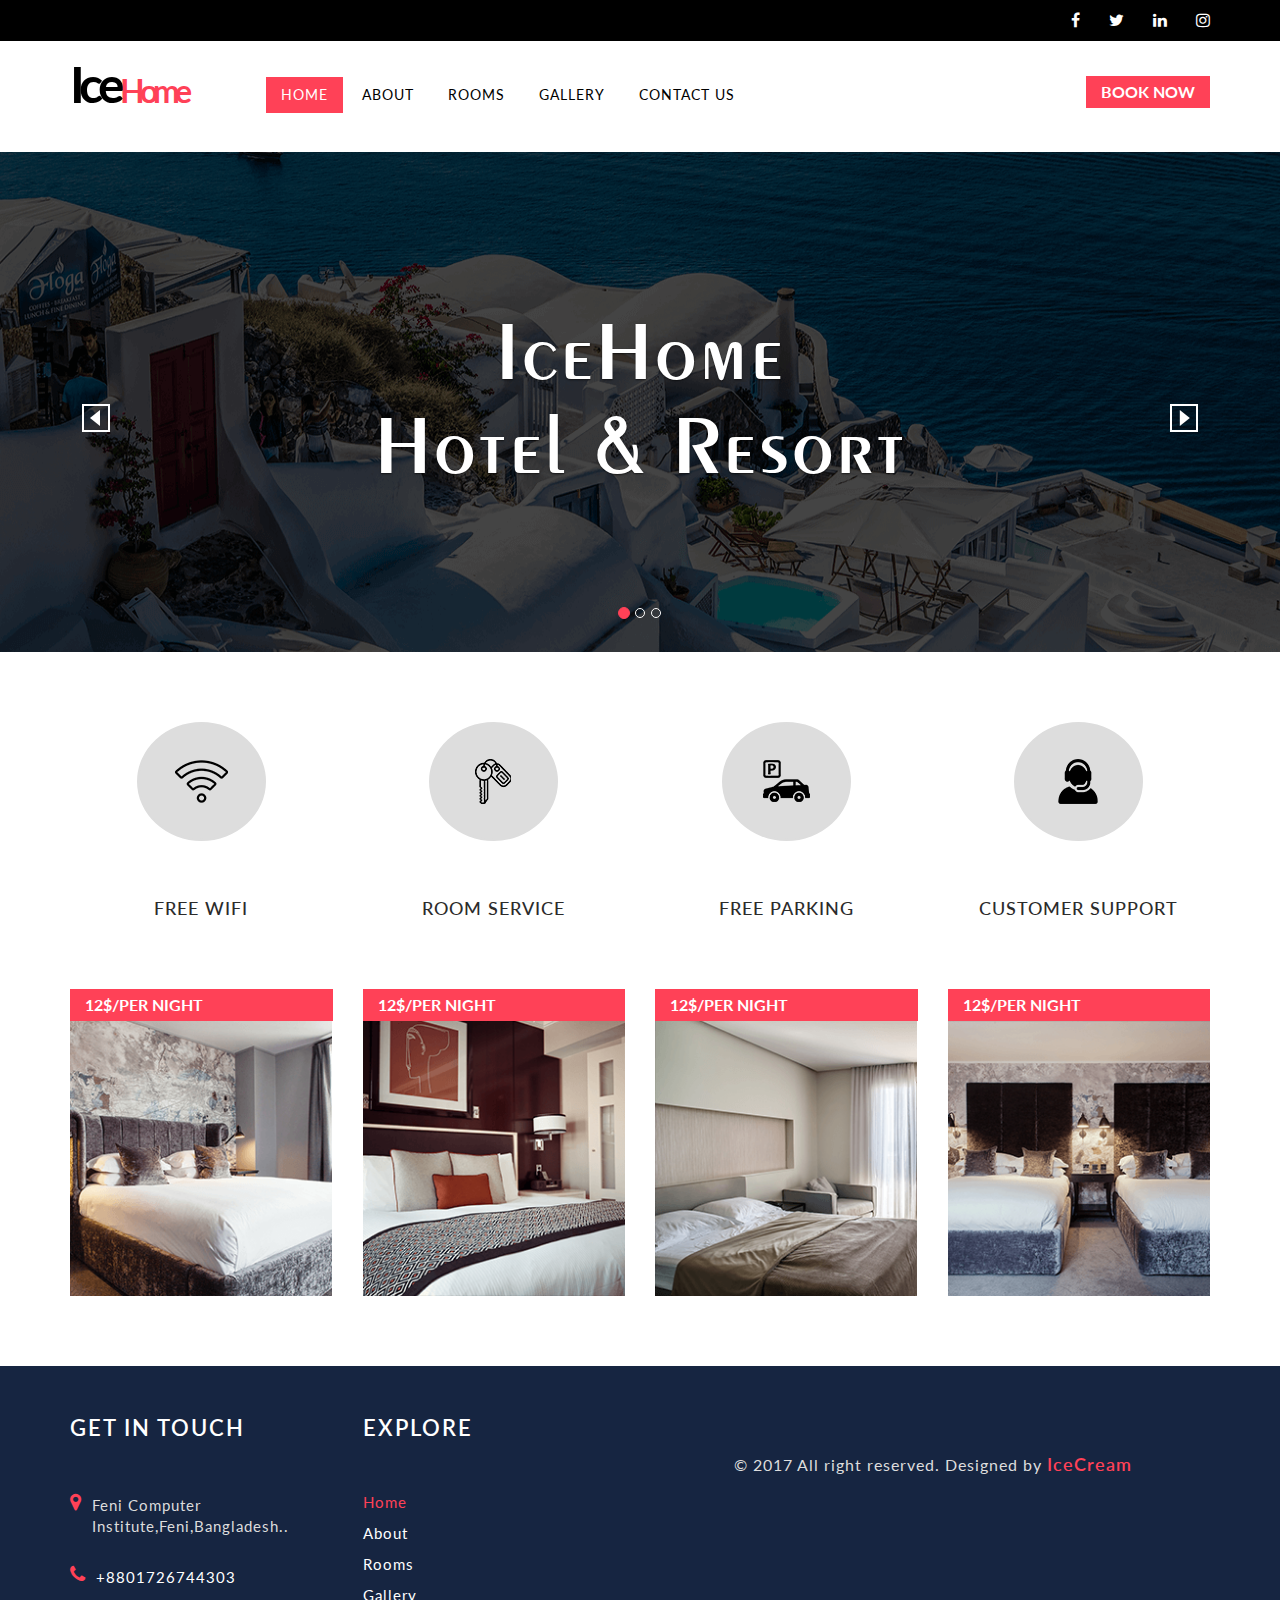
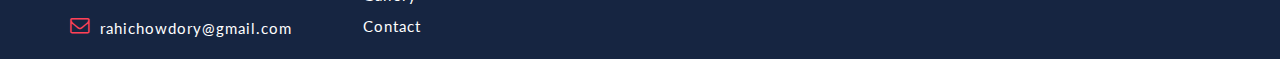
<file: index.html>
<!--Template Name: vacayhome
File Name: home.html
Author Name: ThemeVault
Author URI: http://www.themevault.net/
License URI: http://www.themevault.net/license/-->

<!DOCTYPE html>
<html lang="en">
    <head>
        <meta charset="utf-8">
        <meta http-equiv="X-UA-Compatible" content="IE=edge">
        <meta name="viewport" content="width=device-width, initial-scale=1.0">
        <link rel="icon" href="images/icons/favicon.png"/>
        <title>IceHome</title>

        <!-- Bootstrap core CSS -->
        <link href="css/bootstrap.min.css" rel="stylesheet">
        <link href="font-awesome/css/font-awesome.min.css" rel="stylesheet" type="text/css" />
        <!-- Custom styles for this template -->
        <link href="css/style.css" rel="stylesheet">
        <link href="fonts/antonio-exotic/stylesheet.css" rel="stylesheet">
        <link rel="stylesheet" href="css/lightbox.min.css">
        <link href="css/responsive.css" rel="stylesheet">
        <script src="js/jquery.min.js" type="text/javascript"></script>
        <script src="js/bootstrap.min.js" type="text/javascript"></script>
        <script src="js/lightbox-plus-jquery.min.js" type="text/javascript"></script>
        <script src="js/instafeed.min.js" type="text/javascript"></script>
        <script src="js/custom.js" type="text/javascript"></script>
    </head>
    <body>
        <div id="page">
            <!---header top---->
            <div class="top-header">
                <div class="container">
                    <div class="row">
                        <div class="col-md-6">
                            <!--                            <a href="#"> </a>
                                                        <div class="info-block"><i class="fa fa-map"></i>701 Old York Drive Richmond USA.</div>-->
                        </div>
                        <div class="col-md-6">
                            <div class="social-grid">
                                <ul class="list-unstyled text-right">
                                    <li><a><i class="fa fa-facebook"></i></a></li>
                                    <li><a><i class="fa fa-twitter"></i></a></li>
                                    <li><a><i class="fa fa-linkedin"></i></a></li>
                                    <li><a><i class="fa fa-instagram"></i></a></li>
                                </ul>
                            </div>
                        </div>
                    </div>
                </div>
            </div>
            <!--header--->
            <header class="header-container">
                <div class="container">
                    <div class="top-row">
                        <div class="row">
                            <div class="col-md-2 col-sm-6 col-xs-6">
                                <div id="logo">
                                    <!--<a href="index.html"><img src="images/logo.png" alt="logo"></a>-->
                                    <a href="index.html"><span>Ice</span>Home</a>
                                </div>                       
                            </div>
                          
                            <div class="col-md-8 col-sm-12 col-xs-12 remove-padd">
                                <nav class="navbar navbar-default">
                                    <div class="navbar-header page-scroll">
                                        <button data-target=".navbar-ex1-collapse" data-toggle="collapse" class="navbar-toggle" type="button">
                                            <span class="sr-only">Toggle navigation</span>
                                            <span class="icon-bar"></span>
                                            <span class="icon-bar"></span>
                                            <span class="icon-bar"></span>
                                        </button>

                                    </div>
                                    <div class="collapse navigation navbar-collapse navbar-ex1-collapse remove-space">
                                        <ul class="list-unstyled nav1 cl-effect-10">
                                            <li><a  data-hover="Home" class="active"><span>Home</span></a></li>
                                            <li><a data-hover="About"  href="about.html"><span>About</span></a></li>
                                            <li><a data-hover="Rooms"  href="rooms.html"><span>Rooms</span></a></li>
                                            <li><a data-hover="Gallery"  href="gallery.html"><span>Gallery</span></a></li>
      
                                            <li><a data-hover="Contact Us" href="contact.html"><span>contact Us</span></a></li>

                                        </ul>

                                    </div>
                                </nav>
                            </div>
                            <div class="col-md-2  col-sm-4 col-xs-12 hidden-sm">
                                <div class="text-right"><a href="booking.html"><button type="button" class="book-now-btn">Book Now</button></a></div>
                            </div>
                        </div>
                    </div>
                </div>
            </header>


            <!--end-->
            <div id="myCarousel1" class="carousel slide" data-ride="carousel"> 
                <!-- Indicators -->

                <ol class="carousel-indicators">
                    <li data-target="#myCarousel1" data-slide-to="0" class="active"></li>
                    <li data-target="#myCarousel1" data-slide-to="1"></li>
                    <li data-target="#myCarousel1" data-slide-to="2"></li>
                </ol>
                <div class="carousel-inner">
                    <div class="item active"> <img src="images/banner.png" style="width:100%; height: 500px" alt="First slide">
                        <div class="carousel-caption">
                            <h1>IceHome<br> Hotel & Resort</h1>
                        </div>
                    </div>
                    <div class="item"> <img src="images/banner2.png" style="width:100%; height: 500px" alt="Second slide">
                        <div class="carousel-caption">
                            <h1>IceHome<br> Hotel & Resort</h1>
                        </div>
                    </div>
                    <div class="item"> <img src="images/banner3.png" style="width:100%; height: 500px" alt="Third slide">
                        <div class="carousel-caption">
                            <h1>IceHome<br> Hotel & Resort</h1>
                        </div>
                    </div>

                </div>
                <a class="left carousel-control" href="#myCarousel1" data-slide="prev"> <img src="images/icons/left-arrow.png" onmouseover="this.src = 'images/icons/left-arrow-hover.png'" onmouseout="this.src = 'images/icons/left-arrow.png'" alt="left"></a>
                <a class="right carousel-control" href="#myCarousel1" data-slide="next"><img src="images/icons/right-arrow.png" onmouseover="this.src = 'images/icons/right-arrow-hover.png'" onmouseout="this.src = 'images/icons/right-arrow.png'" alt="left"></a>

            </div>
            <div class="clearfix"></div>

           
            <section class="service-block">
                <div class="container">
                    <div class="row">
                        <div class="col-md-3 col-sm-3 col-xs-6 width-50">
                            <div class="service-details text-center">
                                <div class="service-image">
                                    <img alt="image" class="img-responsive" src="images/icons/wifi.png">
                                </div>
                                <h4><a>free wifi</a></h4>
                            </div>
                        </div>
                        <div class="col-md-3 col-sm-3 col-xs-6 width-50">
                            <div class="service-details text-center">
                                <div class="service-image">
                                    <img alt="image" class="img-responsive" src="images/icons/key.png">
                                </div>
                                <h4><a>room service</a></h4>
                            </div>
                        </div>
                        <div class="col-md-3 col-sm-3 col-xs-6 mt-25">
                            <div class="service-details text-center">
                                <div class="service-image">
                                    <img alt="image" class="img-responsive" src="images/icons/car.png">
                                </div>
                                <h4><a>free parking</a></h4>
                            </div>
                        </div>
                        <div class="col-md-3 col-sm-3 col-xs-6 mt-25">
                            <div class="service-details text-center">
                                <div class="service-image">
                                    <img alt="image" class="img-responsive" src="images/icons/user.png">
                                </div>
                                <h4><a>customer support</a></h4>
                            </div>
                        </div>
                    </div>
                </div>
            </section>

             
            <section class="gallery-block gallery-front">
                <div class="container">
                    <div class="row">
                        <div class="col-lg-3 col-md-3 col-sm-3 col-xs-12">
                            <div class="gallery-image">
                                <div class="book-now-btn">12$/per Night</div>
                                <img class="img-responsive" src="images/room1.png">
                                <div class="overlay">
                                    <a class="info pop example-image-link img-responsive" href="images/room1.png" data-lightbox="example-1"><i class="fa fa-search" aria-hidden="true"></i></a>
                                    <p><a href="booking.html">delux room    <button type="button" class="book-now-btn">Book Now</button> </a></p>
                                </div>
                            </div>
                        </div>
                        <div class="col-lg-3 col-md-3 col-sm-3 col-xs-12">
                            <div class="gallery-image">
                                <div class="book-now-btn">12$/per Night</div>
                                <img class="img-responsive" src="images/room2.png">
                                <div class="overlay">
                                    <a class="info pop example-image-link img-responsive" href="images/room2.png" data-lightbox="example-1"><i class="fa fa-search" aria-hidden="true"></i></a>
                                    <p><a href="booking.html">super room    <button type="button" class="book-now-btn" >Book Now</button> </a></p>
                                </div>
                            </div>
                        </div>
                        <div class="col-lg-3 col-md-3 col-sm-3 col-xs-12">
                            <div class="gallery-image">
                                <div class="book-now-btn">12$/per Night</div>
                                <img class="img-responsive" src="images/room3.png">
                                <div class="overlay">
                                    <a class="info pop example-image-link img-responsive" href="images/room3.png" data-lightbox="example-1"><i class="fa fa-search" aria-hidden="true"></i></a>
                                    <p><a href="booking.html">single room    <button type="button" class="book-now-btn">Book Now</button> </a></p>
                                </div>
                            </div>
                        </div>
                        <div class="col-lg-3 col-md-3 col-sm-3 col-xs-12">
                            <div class="gallery-image">
                                <div class="book-now-btn">12$/per Night</div>
                                <img class="img-responsive" src="images/room4.png">
                                <div class="overlay" >
                                    <a class="info pop example-image-link img-responsive" href="images/room4.png" data-lightbox="example-1"><i class="fa fa-search" aria-hidden="true"></i></a>
                                    <p><a href="booking.html">double room    <button type="button" class="book-now-btn"  >Book Now</button> </a></p>                                </div>
                            </div>
                        </div>
                    </div>
                </div>
            </section>

            

           

     

            <!---footer--->
            <footer>
                <div class="container">
                    <div class="row">
                        <div class="col-md-3 col-sm-6 col-xs-12 width-set-50">
                            <div class="footer-details">
                                <h4>Get in touch</h4>
                                <ul class="list-unstyled footer-contact-list">
                                    <li>
                                        <i class="fa fa-map-marker fa-lg"></i>
                                        <p>Feni Computer Institute,Feni,Bangladesh..</p>
                                    </li>
                                    <li>
                                        <i class="fa fa-phone fa-lg"></i>
                                        <p><a href="tel:+1-202-555-0100"> +8801726744303</a></p>
                                    </li>
                                    <li>
                                        <i class="fa fa-envelope-o fa-lg"></i>
                                        <p><a href="mailto:rahichowdory@gmail.com"> rahichowdory@gmail.com</a></p>
                                    </li>
                                </ul>
                               
                                 
                            </div>
                        </div>
                        <div class="col-md-3 col-sm-6 col-xs-12 width-50 width-set-50">
                            <div class="footer-details">
                                <h4>explore</h4>
                                <ul class="list-unstyled footer-links">
                                    <li class="active"><a>Home</a></li>
                                    <li><a href="about.html">About</a></li>
                                    <li><a href="rooms.html">Rooms</a></li>
                                    <li><a href="gallery.html">Gallery</a></li>

                                    
                                    
                                    <li> <a href="contact.html">Contact</a></li>
                                </ul>
                            </div>
                        </div>
                         

                    <div class="copyright">
                        &copy; 2017 All right reserved. Designed by <a href="http://www.themevault.net/" target="_blank">IceCream</a>
                    </div>

                </div>
            </footer>

            <!--back to top--->
            <a style="display: none;" href="javascript:void(0);" class="scrollTop back-to-top" id="back-to-top">
                <span><i aria-hidden="true" class="fa fa-angle-up fa-lg"></i></span>
                <span>Top</span>
            </a>

        </div>
    </body>
</html>
</file>
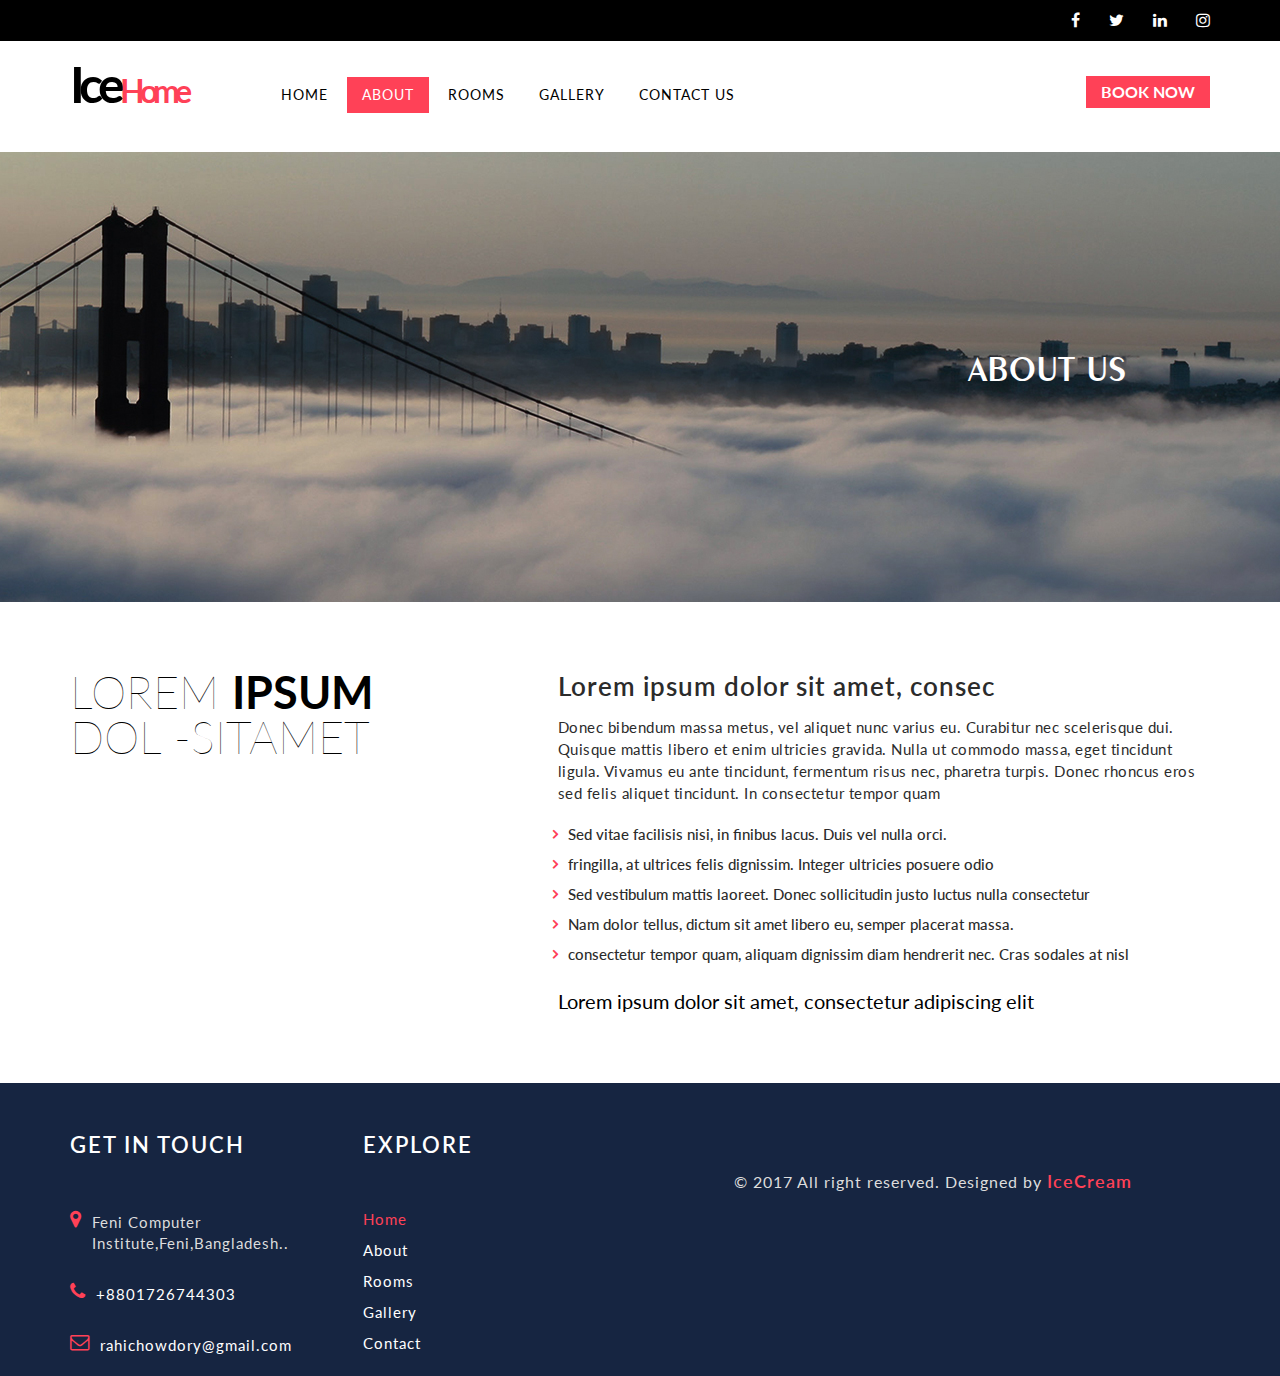
<file: about.html>
<!DOCTYPE html>
<html lang="en">
    <head>
        <meta charset="utf-8">
        <meta http-equiv="X-UA-Compatible" content="IE=edge">
        <meta name="viewport" content="width=device-width, initial-scale=1.0">
        <link rel="icon" href="images/icons/favicon.png"/>
        <title>IceHome</title>

        <!-- Bootstrap core CSS -->
        <link href="css/bootstrap.min.css" rel="stylesheet">
        <link href="font-awesome/css/font-awesome.min.css" rel="stylesheet" type="text/css" />
        <!-- Custom styles for this template -->
        <link href="css/style.css" rel="stylesheet">
        <link href="fonts/antonio-exotic/stylesheet.css" rel="stylesheet">
        <link rel="stylesheet" href="css/lightbox.min.css">
        <link href="css/responsive.css" rel="stylesheet">
        <script src="js/jquery.min.js" type="text/javascript"></script>
        <script src="js/bootstrap.min.js" type="text/javascript"></script>
        <script src="js/lightbox-plus-jquery.min.js" type="text/javascript"></script>
        <script src="js/instafeed.min.js" type="text/javascript"></script>
        <script src="js/custom.js" type="text/javascript"></script>
    </head>
    <body>
        <div id="page">
            <!---header top---->
            <div class="top-header">
                <div class="container">
                    <div class="row">
                        <div class="col-md-6">
                            <!--                            <a href="#"> </a>
                                                        <div class="info-block"><i class="fa fa-map"></i>701 Old York Drive Richmond USA.</div>-->
                        </div>
                        <div class="col-md-6">
                            <div class="social-grid">
                                <ul class="list-unstyled text-right">
                                    <li><a><i class="fa fa-facebook"></i></a></li>
                                    <li><a><i class="fa fa-twitter"></i></a></li>
                                    <li><a><i class="fa fa-linkedin"></i></a></li>
                                    <li><a><i class="fa fa-instagram"></i></a></li>
                                </ul>
                            </div>
                        </div>
                    </div>
                </div>
            </div>
            <!--header--->
            <header class="header-container">
                <div class="container">
                    <div class="top-row">
                        <div class="row">
                            <div class="col-md-2 col-sm-6 col-xs-6">
                                <div id="logo">
                                    <!--<a href="index.html"><img src="images/logo.png" alt="logo"></a>-->
                                    <a href="index.html"><span>Ice</span>Home</a>
                                </div>                       
                            </div>
                            <div class="col-sm-6 visible-sm">
                                <div class="text-right"><button type="button" class="book-now-btn">Book Now</button></div>
                            </div>
                            <div class="col-md-8 col-sm-12 col-xs-12 remove-padd">
                                <nav class="navbar navbar-default">
                                    <div class="navbar-header page-scroll">
                                        <button data-target=".navbar-ex1-collapse" data-toggle="collapse" class="navbar-toggle" type="button">
                                            <span class="sr-only">Toggle navigation</span>
                                            <span class="icon-bar"></span>
                                            <span class="icon-bar"></span>
                                            <span class="icon-bar"></span>
                                        </button>

                                    </div>
                                    <div class="collapse navigation navbar-collapse navbar-ex1-collapse remove-space">
                                        <ul class="list-unstyled nav1 cl-effect-10">
                                            <li><a  data-hover="Home" href="index.html" ><span>Home</span></a></li>
                                            <li><a data-hover="About"  class="active"><span>About</span></a></li>
                                            <li><a data-hover="Rooms"  href="rooms.html"><span>Rooms</span></a></li>
                                            <li><a data-hover="Gallery"  href="gallery.html"><span>Gallery</span></a></li>
      
                                            <li><a data-hover="Contact Us" href="contact.html"><span>contact Us</span></a></li>
                                        </ul>

                                    </div>
                                </nav>
                            </div>
                            <div class="col-md-2  col-sm-4 col-xs-12 hidden-sm">
                                <div class="text-right"><a href="booking.html"><button type="button" class="book-now-btn">Book Now</button></a></div>
                            </div>
                        </div>
                    </div>
                </div>
            </header>



            <!--end-->
            <section class="image-head-wrapper" style="background-image: url('images/banner3.jpg');">
                <div class="inner-wrapper">
                    <h1>About us</h1>
                </div>
            </section>
            <div class="clearfix"></div>


            <section class="about-block">
                <div class="container">
                    <div class="row">
                        <div class="col-md-5 about-left">
                            <p>Lorem <label>ipsum</label> dol  <span>-sitamet</span></p>
                        </div>
                        <div class="col-md-7 about-right">
                            <h3>Lorem ipsum dolor sit amet, consec</h3>
                            <p>Donec bibendum massa metus, vel aliquet nunc varius eu. Curabitur nec scelerisque dui. Quisque mattis libero et enim ultricies gravida. Nulla ut commodo massa, eget tincidunt ligula. Vivamus eu ante tincidunt, fermentum risus nec, pharetra turpis. Donec rhoncus eros sed felis aliquet tincidunt. In consectetur tempor quam</p>
                            <ul class="list-unstyled list-inline">
                                <li>Sed vitae facilisis nisi, in finibus lacus. Duis vel nulla orci.</li>
                                <li>fringilla, at ultrices felis dignissim. Integer ultricies posuere odio</li>
                                <li>Sed vestibulum mattis laoreet. Donec sollicitudin justo luctus nulla consectetur</li>
                                <li>Nam dolor tellus, dictum sit amet libero eu, semper placerat massa.</li>
                                <li>consectetur tempor quam, aliquam dignissim diam hendrerit nec. Cras sodales at nisl</li>
                            </ul>
                            <span>Lorem ipsum dolor sit amet, consectetur adipiscing elit</span>
                        </div>
                    </div>
                    <div class="clearfix"> </div>
                </div>
            </section>

            <footer>
                <div class="container">
                    <div class="row">
                        <div class="col-md-3 col-sm-6 col-xs-12 width-set-50">
                            <div class="footer-details">
                                <h4>Get in touch</h4>
                                <ul class="list-unstyled footer-contact-list">
                                    <li>
                                        <i class="fa fa-map-marker fa-lg"></i>
                                        <p>Feni Computer Institute,Feni,Bangladesh..</p>
                                    </li>
                                    <li>
                                        <i class="fa fa-phone fa-lg"></i>
                                        <p><a href="tel:+1-202-555-0100"> +8801726744303</a></p>
                                    </li>
                                    <li>
                                        <i class="fa fa-envelope-o fa-lg"></i>
                                        <p><a href="mailto:rahichowdory@gmail.com"> rahichowdory@gmail.com</a></p>
                                    </li>
                                </ul>
                               
                                 
                            </div>
                        </div>
                        <div class="col-md-3 col-sm-6 col-xs-12 width-50 width-set-50">
                            <div class="footer-details">
                                <h4>explore</h4>
                                <ul class="list-unstyled footer-links">
                                    <li class="active"><a>Home</a></li>
                                    <li><a href="about.html">About</a></li>
                                    <li><a href="rooms.html">Rooms</a></li>
                                    <li><a href="gallery.html">Gallery</a></li>
                                    
                                    
                                    <li> <a href="contact.html">Contact</a></li>
                                </ul>
                            </div>
                        </div>
                         

                    <div class="copyright">
                        &copy; 2017 All right reserved. Designed by <a href="http://www.themevault.net/" target="_blank">IceCream</a>
                    </div>

                </div>
            </footer>

            <!--back to top--->
            <a style="display: none;" href="javascript:void(0);" class="scrollTop back-to-top" id="back-to-top">
                <span><i aria-hidden="true" class="fa fa-angle-up fa-lg"></i></span>
                <span>Top</span>
            </a>

        </div>
    </body>
</html>
</file>
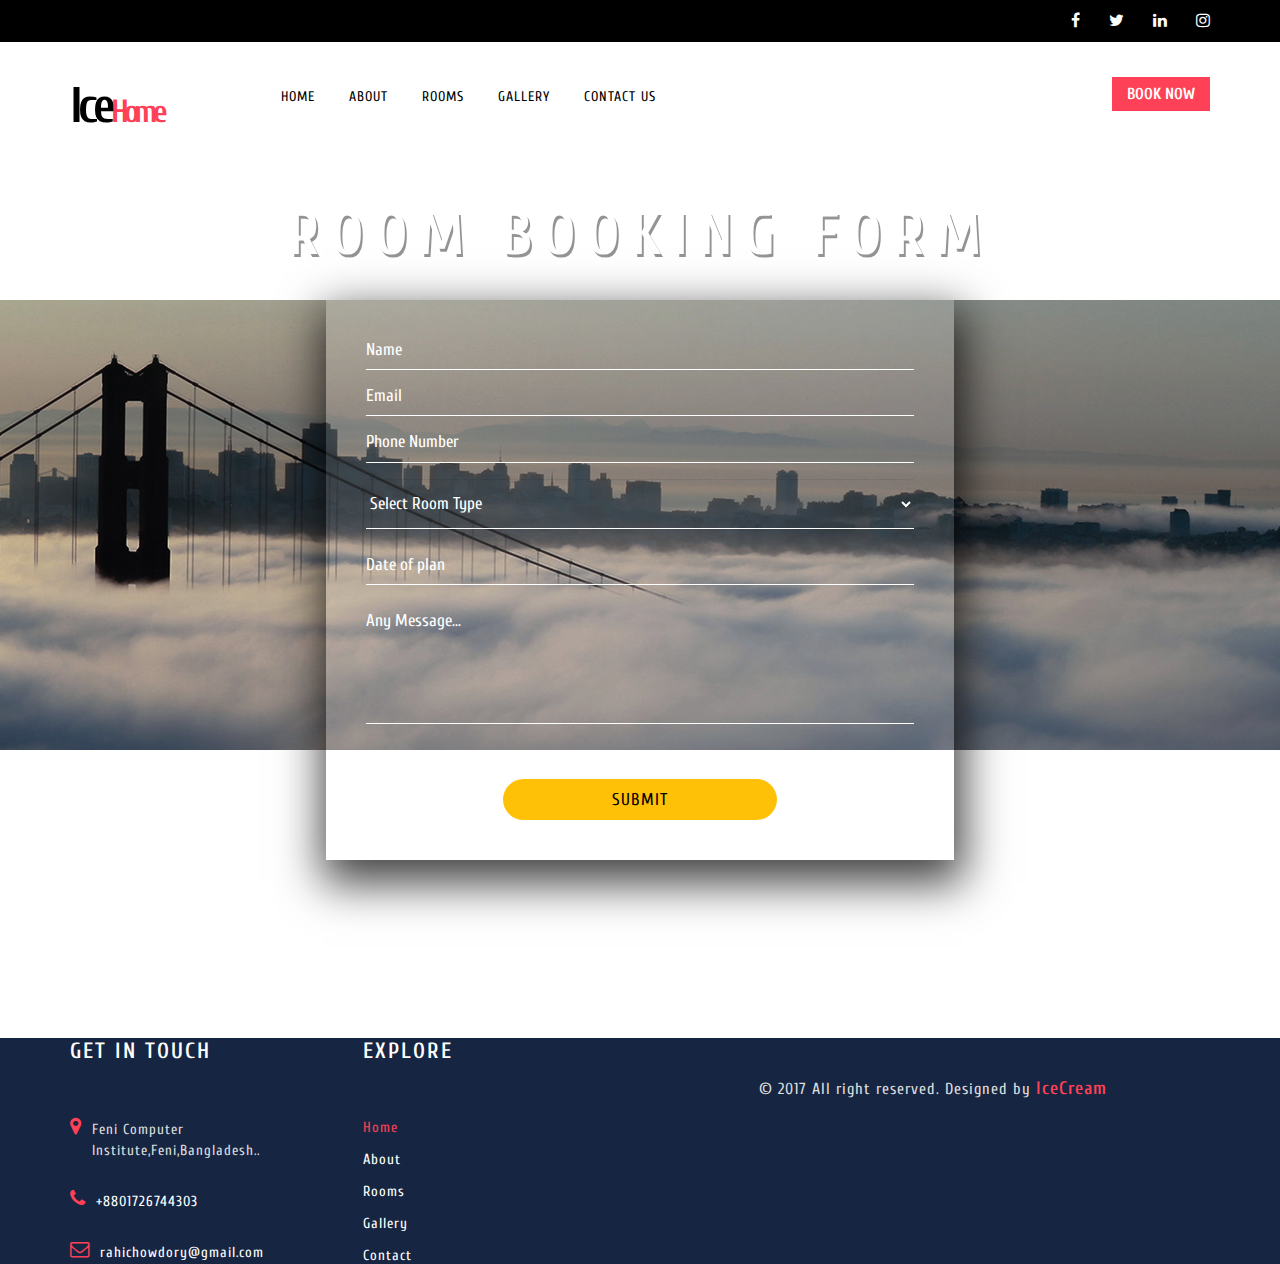
<file: booking.html>
<!DOCTYPE html>
<html lang="en">

<head>
	<title>Room Book Now</title>
	<!-- Meta tags -->
	<meta charset="utf-8">
        <meta http-equiv="X-UA-Compatible" content="IE=edge">
        <meta name="viewport" content="width=device-width, initial-scale=1.0">
        <link rel="icon" href="images/icons/favicon.png"/>
        <title>IceHome</title>

        <!-- Bootstrap core CSS -->
        <link href="css/bootstrap.min.css" rel="stylesheet">
        <link href="font-awesome/css/font-awesome.min.css" rel="stylesheet" type="text/css" />
        <!-- Custom styles for this template -->
        <link href="css/style.css" rel="stylesheet">
        <link href="fonts/antonio-exotic/stylesheet.css" rel="stylesheet">
        <link rel="stylesheet" href="css/lightbox.min.css">
        <link href="css/responsive.css" rel="stylesheet">
        <script src="js/jquery.min.js" type="text/javascript"></script>
        <script src="js/bootstrap.min.js" type="text/javascript"></script>
        <script src="js/lightbox-plus-jquery.min.js" type="text/javascript"></script>
        <script src="js/instafeed.min.js" type="text/javascript"></script>
        <script src="js/custom.js" type="text/javascript"></script>
	<meta name="viewport" content="width=device-width, initial-scale=1" />
	<meta http-equiv="Content-Type" content="text/html; charset=utf-8" />
	<meta name="keywords" content="Angling Booking Form Responsive Widget, Audio and Video players, Login Form Web Template, Flat Pricing Tables, Flat Drop-Downs, Sign-Up Web Templates, Flat Web Templates, Login Sign-up Responsive Web Template, Smartphone Compatible Web Template, Free Web Designs for Nokia, Samsung, LG, Sony Ericsson, Motorola Web Design"
	/>
	<script type="application/x-javascript">
		addEventListener("load", function () {
			setTimeout(hideURLbar, 0);
		}, false);

		function hideURLbar() {
			window.scrollTo(0, 1);
		}
	</script>
	<!-- Meta tags -->
	<!-- Calendar -->
	<link rel="stylesheet" href="from/css/jquery-ui.css" />
	<!-- //Calendar -->
	<!--stylesheets-->
	<link href="from/css/style.css" rel='stylesheet' type='text/css' media="all">
	<!--//style sheet end here-->
	<link href="//fonts.googleapis.com/css?family=Cuprum:400,700" rel="stylesheet">
</head>

<body>
	 
            <div class="top-header">
                <div class="container">
                    <div class="row">
                        <div class="col-md-6">
                            <!--                            <a href="#"> </a>
                                                        <div class="info-block"><i class="fa fa-map"></i>701 Old York Drive Richmond USA.</div>-->
                        </div>
                        <div class="col-md-6">
                            <div class="social-grid">
                                <ul class="list-unstyled text-right">
                                    <li><a><i class="fa fa-facebook"></i></a></li>
                                    <li><a><i class="fa fa-twitter"></i></a></li>
                                    <li><a><i class="fa fa-linkedin"></i></a></li>
                                    <li><a><i class="fa fa-instagram"></i></a></li>
                                </ul>
                            </div>
                        </div>
                    </div>
                </div>
            </div>
            
            <header class="header-container">
                <div class="container">
                    <div class="top-row">
                        <div class="row">
                            <div class="col-md-2 col-sm-6 col-xs-6">
                                <div id="logo">
                                    <!--<a href="index.html"><img src="images/logo.png" alt="logo"></a>-->
                                    <a href="index.html"><span>Ice</span>Home</a>
                                </div>                       
                            </div>
                            <div class="col-sm-6 visible-sm">
                                <div class="text-right"><button type="button" class="book-now-btn">Book Now</button></div>
                            </div>
                            <div class="col-md-8 col-sm-12 col-xs-12 remove-padd">
                                <nav class="navbar navbar-default">
                                    <div class="navbar-header page-scroll">
                                        <button data-target=".navbar-ex1-collapse" data-toggle="collapse" class="navbar-toggle" type="button">
                                            <span class="sr-only">Toggle navigation</span>
                                            <span class="icon-bar"></span>
                                            <span class="icon-bar"></span>
                                            <span class="icon-bar"></span>
                                        </button>

                                    </div>
                                    <div class="collapse navigation navbar-collapse navbar-ex1-collapse remove-space">
                                        <ul class="list-unstyled nav1 cl-effect-10">
                                            <li><a  data-hover="Home" href="index.html" ><span>Home</span></a></li>
                                            <li><a data-hover="About"  href="about.html"><span>About</span></a></li>
                                            <li><a data-hover="Rooms"  href="rooms.html"><span>Rooms</span></a></li>
                                            <li><a data-hover="Gallery"  href="gallery.html"><span>Gallery</span></a></li>
      
                                            <li><a data-hover="Contact Us" href="contact.html"><span>contact Us</span></a></li>
                                        </ul>

                                    </div>
                                </nav>
                            </div>
                            <div class="col-md-2  col-sm-4 col-xs-12 hidden-sm">
                                <div class="text-right"><a href="booking.html"><button type="button" class="book-now-btn">Book Now</button></a></div>
                            </div>
                        </div>
                    </div>
                </div>
            </header>
 
    
	<h1 class="header-w3ls">
		Room Booking Form</h1>
       <section class="image-head-wrapper" style="background-image: url('images/banner3.jpg');"> 
	<div class="appointment-w3">

		<form action="#" method="post">
			<div class="form-left-w3l">

					<input type="text" class="top-up" name="Name" placeholder="Name" required="">
				</div>
			 
				<div class="form-left-w3l">

					<input type="text" class="top-up" name="Email" placeholder="Email" required="">
				</div>
		 

			 
				<div class="form-left-w3l">

					<input type="text" class="top-up" name="Phone Number" placeholder="Phone Number" required="">
				</div>
 
			 

				<div class="form-left-w3l">
					<select class="form-control">
					<option value="">Select Room Type</option>
						<option>Dulex</option>
						<option>Super</option>
						<option>Single</option>
						<option>Double</option>
					</select>
			 
				<div class="form-control-w3ls">
					<input id="datepicker1" name="text" type="text" placeholder="Date of plan" required="">
					<div class="clearfix"></div>
				</div>
			</div>
			 
			<div class="form-control-w3l">
				<textarea name="Message" placeholder="Any Message..."></textarea>
			</div>
			<div class="btnn">
				<input type="submit" value="Submit">
			</div>
		</form>
    </section>
    <br><br><br><br><br><br><br><br><br><br><br><br><br><br><br><br>

       <footer>
                <div class="container">
                    <div class="row">
                        <div class="col-md-3 col-sm-6 col-xs-12 width-set-50">
                            <div class="footer-details">
                                <h4>Get in touch</h4>
                                <ul class="list-unstyled footer-contact-list">
                                    <li>
                                        <i class="fa fa-map-marker fa-lg"></i>
                                        <p>Feni Computer Institute,Feni,Bangladesh..</p>
                                    </li>
                                    <li>
                                        <i class="fa fa-phone fa-lg"></i>
                                        <p><a href="tel:+1-202-555-0100"> +8801726744303</a></p>
                                    </li>
                                    <li>
                                        <i class="fa fa-envelope-o fa-lg"></i>
                                        <p><a href="mailto:rahichowdory@gmail.com"> rahichowdory@gmail.com</a></p>
                                    </li>
                                </ul>
                               
                                 
                            </div>
                        </div>
                        <div class="col-md-3 col-sm-6 col-xs-12 width-50 width-set-50">
                            <div class="footer-details">
                                <h4>explore</h4>
                                <ul class="list-unstyled footer-links">
                                    <li class="active"><a>Home</a></li>
                                    <li><a href="about.html">About</a></li>
                                    <li><a href="rooms.html">Rooms</a></li>
                                    <li><a href="gallery.html">Gallery</a></li>
                                    
                                    
                                    <li> <a href="contact.html">Contact</a></li>
                                </ul>
                            </div>
                        </div>
                         

                    <div class="copyright">
                        &copy; 2017 All right reserved. Designed by <a href="http://www.themevault.net/" target="_blank">IceCream</a>
                    </div>

                </div>
            </footer>
 
	<!-- js -->
	<script type='text/javascript' src='from/js/jquery-2.2.3.min.js'></script>
	<!-- //js -->
	<!-- Calendar -->
	<script src="from/js/jquery-ui.js"></script>
	<script>
		$(function () {
			$("#datepicker,#datepicker1,#datepicker2,#datepicker3").datepicker();
		});
	</script>
       

            <!--back to top--->
            <a style="display: none;" href="javascript:void(0);" class="scrollTop back-to-top" id="back-to-top">
                <span><i aria-hidden="true" class="fa fa-angle-up fa-lg"></i></span>
                <span>Top</span>
            </a>

        </div>
    </body>
</html>
</file>
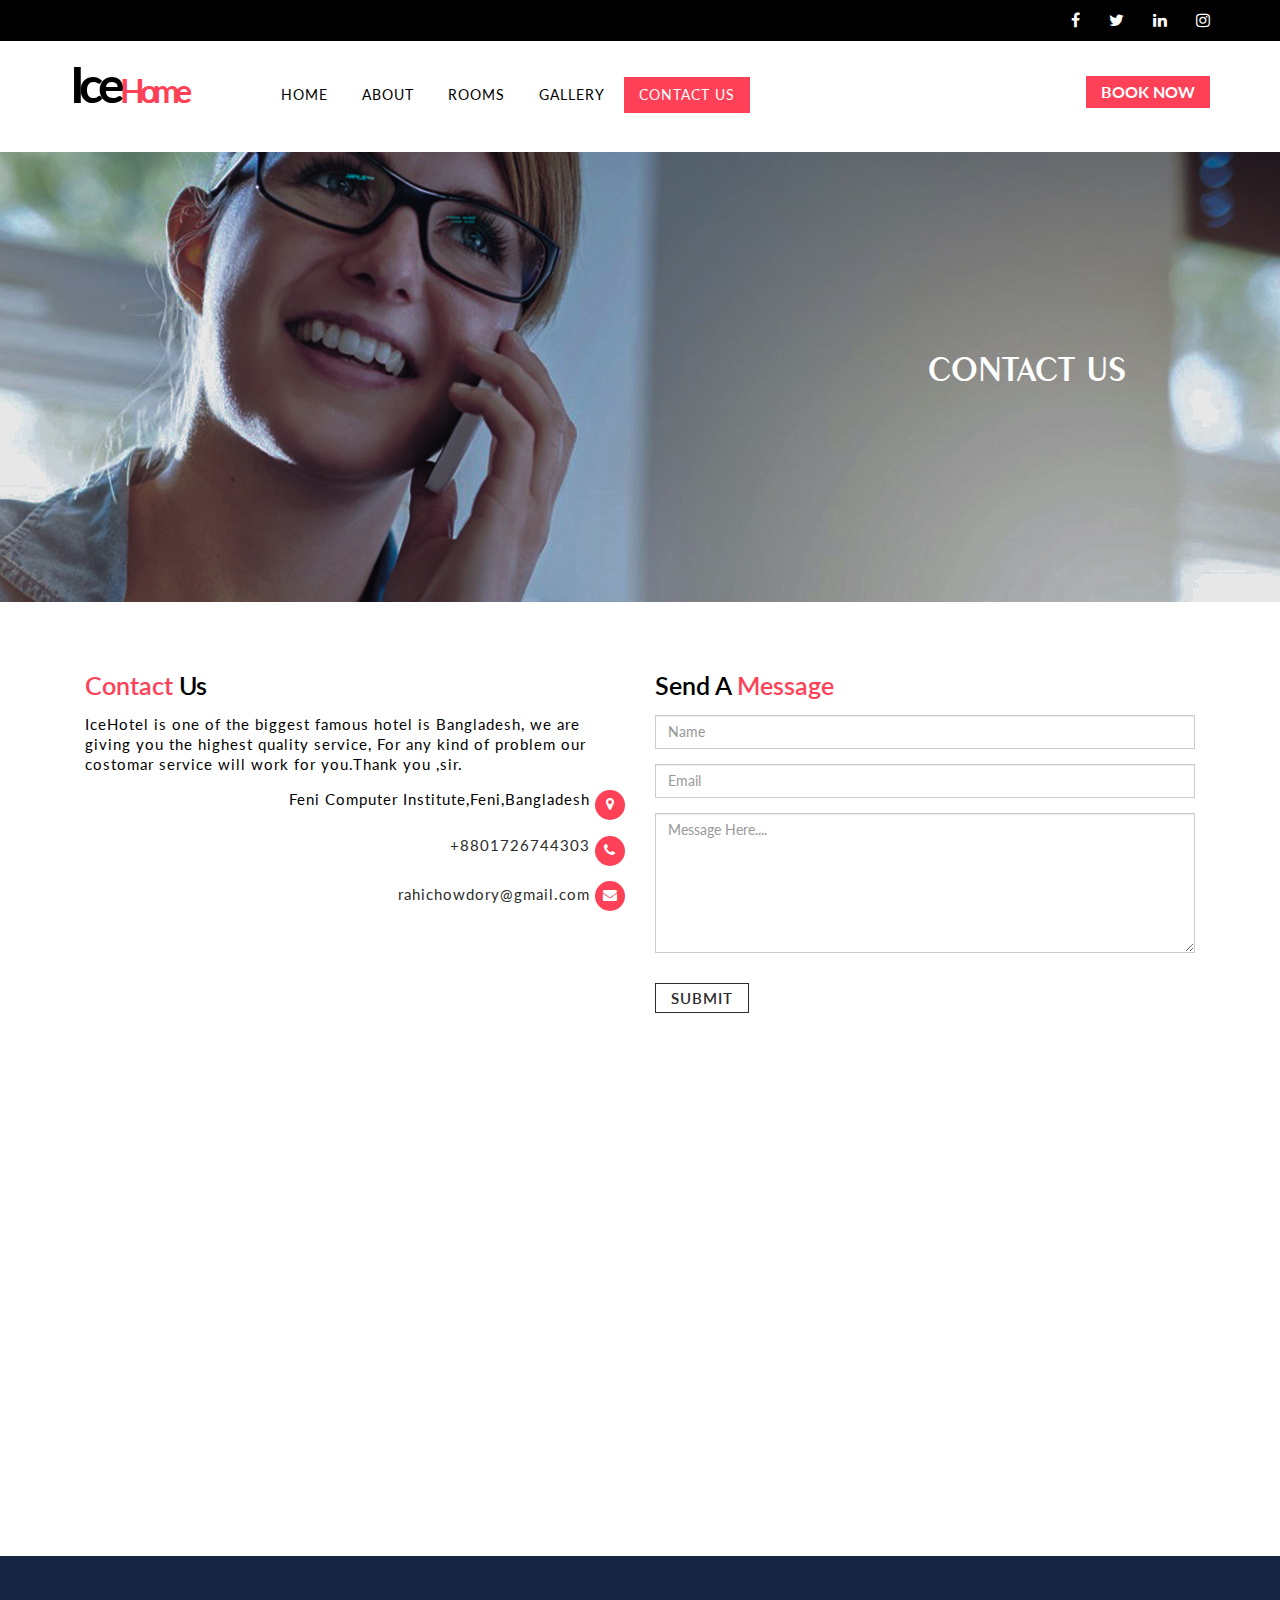
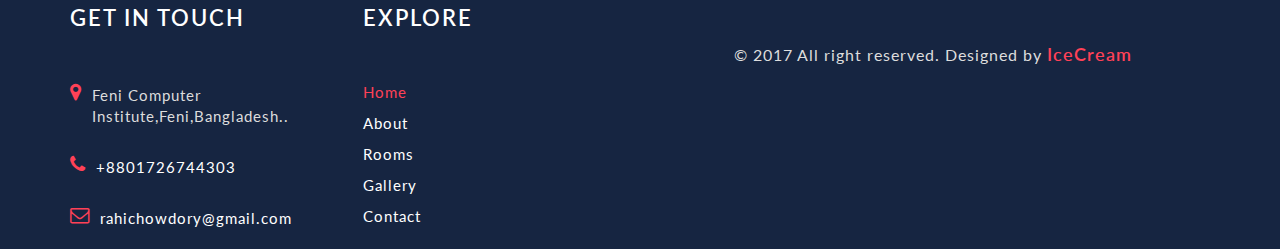
<file: contact.html>
<!DOCTYPE html>
<html lang="en">
    <head>
        <meta charset="utf-8">
        <meta http-equiv="X-UA-Compatible" content="IE=edge">
        <meta name="viewport" content="width=device-width, initial-scale=1.0">
        <link rel="icon" href="images/icons/favicon.png"/>
        <title>IceHome</title>

        <!-- Bootstrap core CSS -->
        <link href="css/bootstrap.min.css" rel="stylesheet">
        <link href="font-awesome/css/font-awesome.min.css" rel="stylesheet" type="text/css" />
        <!-- Custom styles for this template -->
        <link href="css/style.css" rel="stylesheet">
        <link href="fonts/antonio-exotic/stylesheet.css" rel="stylesheet">
        <link rel="stylesheet" href="css/lightbox.min.css">
        <link href="css/responsive.css" rel="stylesheet">
        <script src="js/jquery.min.js" type="text/javascript"></script>
        <script src="js/bootstrap.min.js" type="text/javascript"></script>
        <script src="js/lightbox-plus-jquery.min.js" type="text/javascript"></script>
        <script src="js/instafeed.min.js" type="text/javascript"></script>
        <script src="js/custom.js" type="text/javascript"></script>
    </head>
    <body>
        <div id="page">
            <!---header top---->
            <div class="top-header">
                <div class="container">
                    <div class="row">
                        <div class="col-md-6">
                            <!--                            <a href="#"> </a>
                                                        <div class="info-block"><i class="fa fa-map"></i>701 Old York Drive Richmond USA.</div>-->
                        </div>
                        <div class="col-md-6">
                            <div class="social-grid">
                                <ul class="list-unstyled text-right">
                                    <li><a><i class="fa fa-facebook"></i></a></li>
                                    <li><a><i class="fa fa-twitter"></i></a></li>
                                    <li><a><i class="fa fa-linkedin"></i></a></li>
                                    <li><a><i class="fa fa-instagram"></i></a></li>
                                </ul>
                            </div>
                        </div>
                    </div>
                </div>
            </div>
            
            <header class="header-container">
                <div class="container">
                    <div class="top-row">
                        <div class="row">
                            <div class="col-md-2 col-sm-6 col-xs-6">
                                <div id="logo">
                                    <!--<a href="index.html"><img src="images/logo.png" alt="logo"></a>-->
                                    <a href="index.html"><span>Ice</span>Home</a>
                                </div>                       
                            </div>
                            <div class="col-sm-6 visible-sm">
                                <div class="text-right"><button type="button" class="book-now-btn">Book Now</button></div>
                            </div>
                            <div class="col-md-8 col-sm-12 col-xs-12 remove-padd">
                                <nav class="navbar navbar-default">
                                    <div class="navbar-header page-scroll">
                                        <button data-target=".navbar-ex1-collapse" data-toggle="collapse" class="navbar-toggle" type="button">
                                            <span class="sr-only">Toggle navigation</span>
                                            <span class="icon-bar"></span>
                                            <span class="icon-bar"></span>
                                            <span class="icon-bar"></span>
                                        </button>

                                    </div>
                                    <div class="collapse navigation navbar-collapse navbar-ex1-collapse remove-space">
                                        <ul class="list-unstyled nav1 cl-effect-10">
                                            <li><a  data-hover="Home" href="index.html" ><span>Home</span></a></li>
                                            <li><a data-hover="About"  href="about.html"><span>About</span></a></li>
                                            <li><a data-hover="Rooms"  href="rooms.html"><span>Rooms</span></a></li>
                                            <li><a data-hover="Gallery"  href="gallery.html"><span>Gallery</span></a></li>
      
                                            <li><a data-hover="Contact Us" class="active"><span>contact Us</span></a></li>
                                        </ul>

                                    </div>
                                </nav>
                            </div>
                            <div class="col-md-2  col-sm-4 col-xs-12 hidden-sm">
                                <div class="text-right"><a href="booking.html"><button type="button" class="book-now-btn">Book Now</button></a></div>
                            </div>
                        </div>
                    </div>
                </div>
            </header>

            <!--end-->
            <section class="image-head-wrapper" style="background-image: url('images/banner4.jpg');">
                <div class="inner-wrapper">
                    <h1>Contact Us</h1>
                </div>
            </section>
            <div class="clearfix"></div>


            <section class="contact-block">
                <div class="container">
                    <div class="col-md-6 contact-left-block">
                        <h3><span>Contact </span>Us</h3>
                        <p class="text-left">IceHotel is one of the biggest famous hotel is Bangladesh, we are giving you 
                        the highest quality service, For any kind of problem our costomar service will work for you.Thank you ,sir.</p>
                        <p class="text-right">Feni Computer Institute,Feni,Bangladesh <i class="fa fa-map-marker fa-lg"></i></p>
                        <p class="text-right"><a href="tel:+1-202-555-0100"> +8801726744303 <i class="fa fa-phone fa-lg"></i></a></p>
                        <p class="text-right"><a href="mailto:demo@info.com"> rahichowdory@gmail.com <i class="fa fa-envelope"></i></a></p>
                    </div>
                    <div class="col-md-6 contact-form">
                        <h3>Send a <span>Message</span></h3>
                        <form action="#" method="post">
                            <input type="text" class="form-control" name="Name" placeholder="Name" required="">
                            <input type="email" class="form-control" name="Email" placeholder="Email" required="">
                            <textarea class="form-control" name="Message" placeholder="Message Here...." required=""></textarea>
                            <input type="submit" class="submit-btn" value="Submit">
                        </form>
                    </div>
                    <div class="clearfix"></div>
                </div>
            </section>

            <!---map--->
            <section class="offspace-70">
                <div class="map">
                    <div class="container">
                        <iframe src="https://www.google.com/maps/dir/''/feni+computer+Institute/@23.034538,91.3492917,12z/data=!4m8!4m7!1m0!1m5!1m1!1s0x375369a47241f7ef:0xe1c12206d8f619e0!2m2!1d91.4193321!2d23.0345534"  frameborder="0" style="border:0; width: 100%; height: 400px" allowfullscreen></iframe>
                    </div>
                </div>
            </section>
                  <footer>
                <div class="container">
                    <div class="row">
                        <div class="col-md-3 col-sm-6 col-xs-12 width-set-50">
                            <div class="footer-details">
                                <h4>Get in touch</h4>
                                <ul class="list-unstyled footer-contact-list">
                                    <li>
                                        <i class="fa fa-map-marker fa-lg"></i>
                                        <p>Feni Computer Institute,Feni,Bangladesh..</p>
                                    </li>
                                    <li>
                                        <i class="fa fa-phone fa-lg"></i>
                                        <p><a href="tel:+1-202-555-0100"> +8801726744303</a></p>
                                    </li>
                                    <li>
                                        <i class="fa fa-envelope-o fa-lg"></i>
                                        <p><a href="mailto:rahichowdory@gmail.com"> rahichowdory@gmail.com</a></p>
                                    </li>
                                </ul>
                               
                                 
                            </div>
                        </div>
                        <div class="col-md-3 col-sm-6 col-xs-12 width-50 width-set-50">
                            <div class="footer-details">
                                <h4>explore</h4>
                                <ul class="list-unstyled footer-links">
                                    <li class="active"><a>Home</a></li>
                                    <li><a href="about.html">About</a></li>
                                    <li><a href="rooms.html">Rooms</a></li>
                                    <li><a href="gallery.html">Gallery</a></li>
                                    
                                    
                                    <li> <a href="contact.html">Contact</a></li>
                                </ul>
                            </div>
                        </div>
                         

                    <div class="copyright">
                        &copy; 2017 All right reserved. Designed by <a href="http://www.themevault.net/" target="_blank">IceCream</a>
                    </div>

                </div>
            </footer>

            <!--back to top--->
            <a style="display: none;" href="javascript:void(0);" class="scrollTop back-to-top" id="back-to-top">
                <span><i aria-hidden="true" class="fa fa-angle-up fa-lg"></i></span>
                <span>Top</span>
            </a>

        </div>
    </body>
</html>
</file>
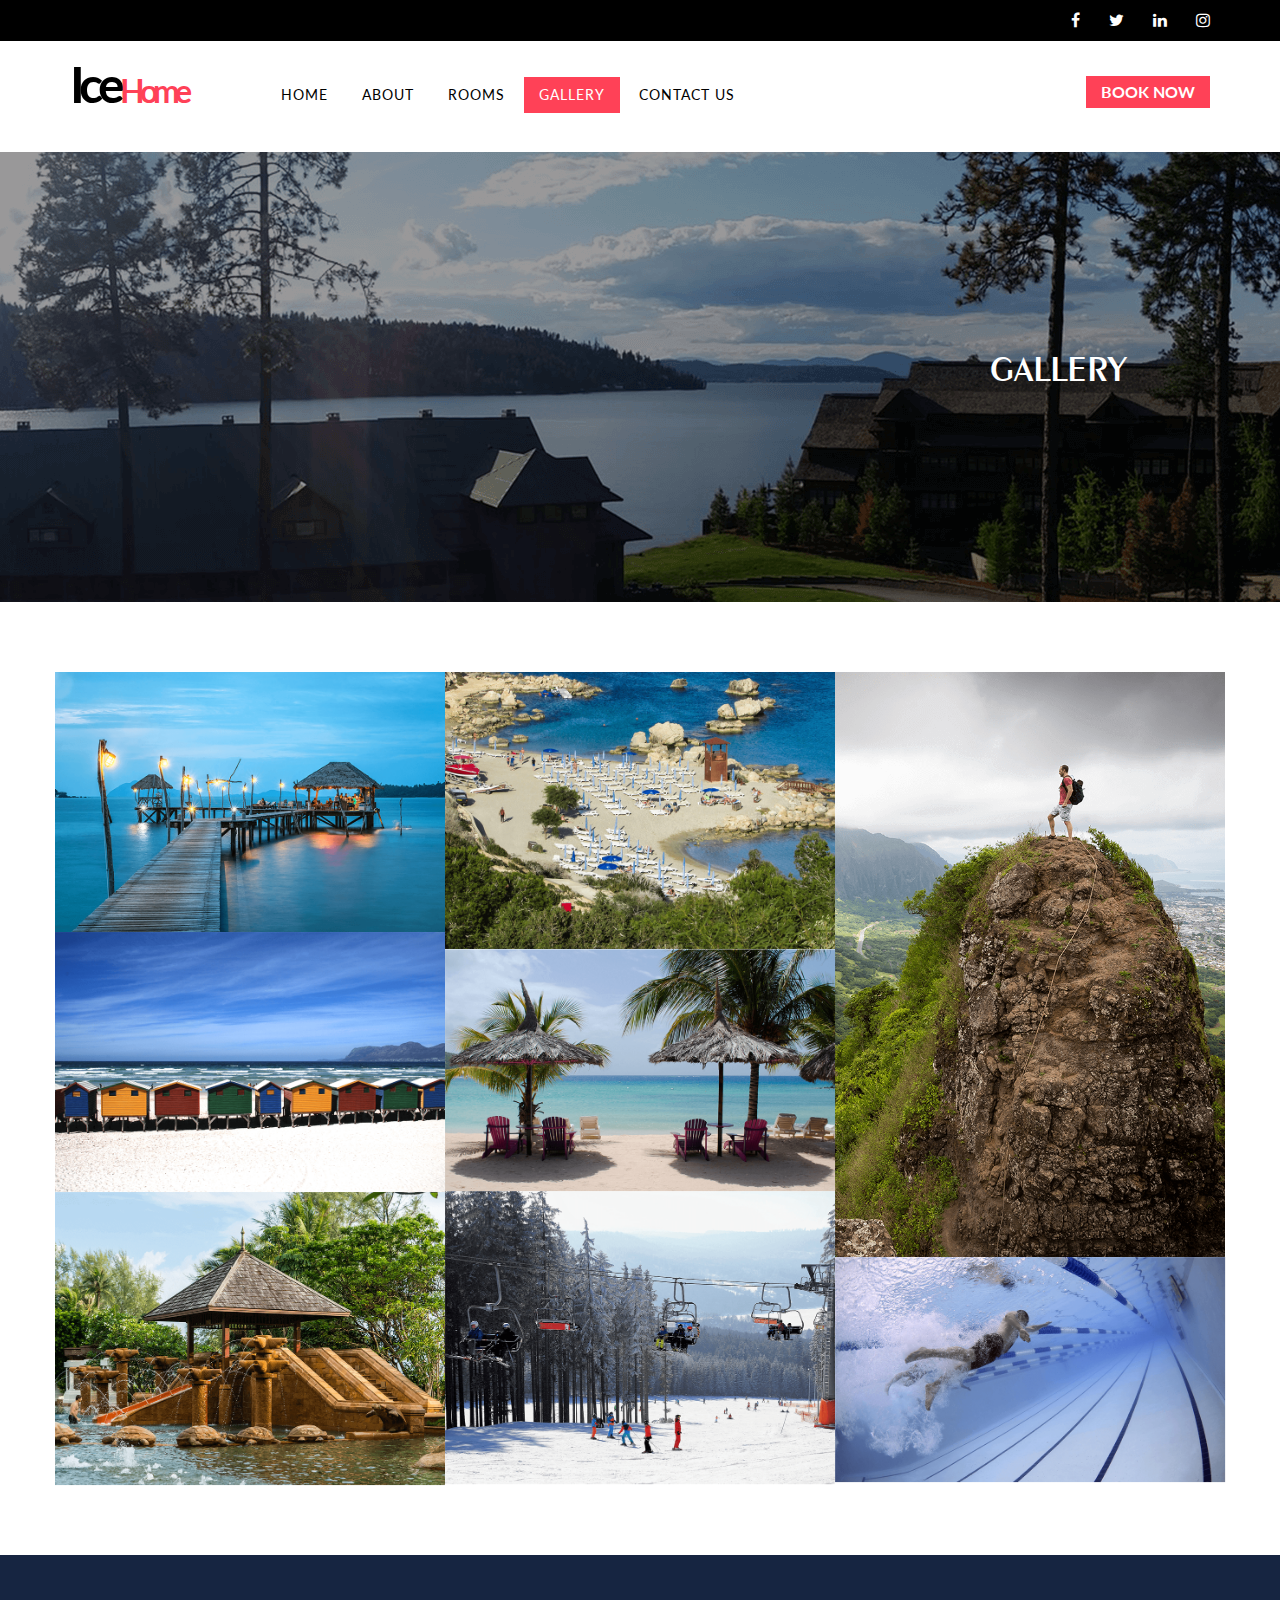
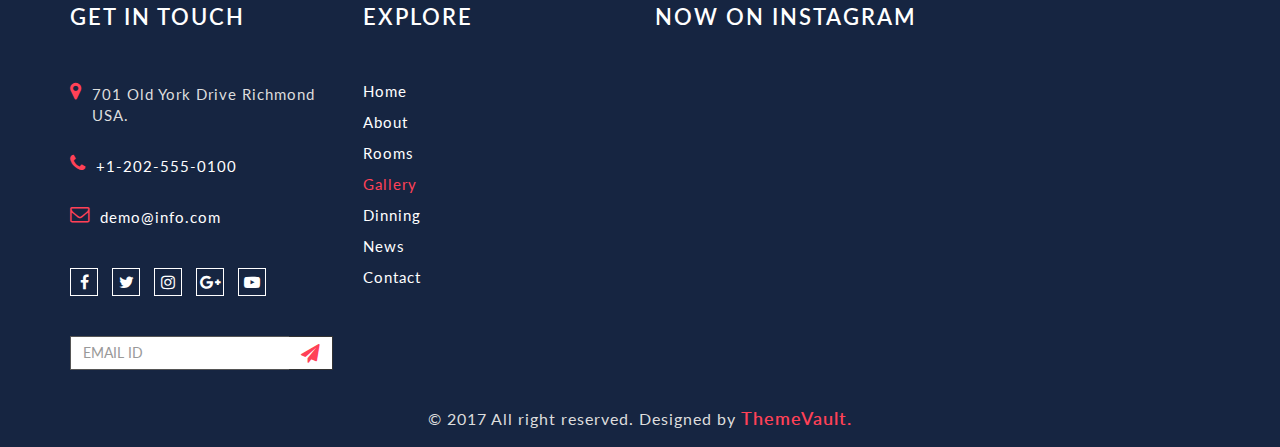
<file: gallery.html>
<!DOCTYPE html>
<html lang="en">
    <head>
        <meta charset="utf-8">
        <meta http-equiv="X-UA-Compatible" content="IE=edge">
        <meta name="viewport" content="width=device-width, initial-scale=1.0">
        <link rel="icon" href="images/icons/favicon.png"/>
        <title>IceHome</title>

        <!-- Bootstrap core CSS -->
        <link href="css/bootstrap.min.css" rel="stylesheet">
        <link href="font-awesome/css/font-awesome.min.css" rel="stylesheet" type="text/css" />
        <!-- Custom styles for this template -->
        <link href="css/style.css" rel="stylesheet">
        <link href="fonts/antonio-exotic/stylesheet.css" rel="stylesheet">
        <link rel="stylesheet" href="css/lightbox.min.css">
        <link href="css/responsive.css" rel="stylesheet">
        <script src="js/jquery.min.js" type="text/javascript"></script>
        <script src="js/bootstrap.min.js" type="text/javascript"></script>
        <script src="js/jquery.imagesloaded.js"></script>
        <script src="js/masonry.pkgd.min.js"></script>
        <script src="js/lightbox-plus-jquery.min.js" type="text/javascript"></script>
        <script src="js/instafeed.min.js" type="text/javascript"></script>
        <script src="js/custom.js" type="text/javascript"></script>
        <style>
            .grid {
                background: rgba(0,0,0,0);
            }
            /* clear fix */
            .grid:after {
                content: '';
                display: block;
                clear: both;
            }
            /* ---- .grid-item ---- */
            .grid-sizer,
            .grid-item {
                width: 33.34%;
            }
            .grid-item {
                float: left;
            }
            .grid-item img {
                display: block;
                max-width: 100%;
            }
        </style>
    </head>
    <body>
        <div id="page">
            <!---header top---->
            <div class="top-header">
                <div class="container">
                    <div class="row">
                        <div class="col-md-6">

                        </div>
                        <div class="col-md-6"><div class="social-grid">
                                <ul class="list-unstyled text-right">
                                    <li><a><i class="fa fa-facebook"></i></a></li>
                                    <li><a><i class="fa fa-twitter"></i></a></li>
                                    <li><a><i class="fa fa-linkedin"></i></a></li>
                                    <li><a><i class="fa fa-instagram"></i></a></li>
                                </ul>
                            </div></div>
                    </div>
                </div>
            </div>
            <!--header--->
            <header class="header-container">
                <div class="container">
                    <div class="top-row">
                        <div class="row">
                            <div class="col-md-2 col-sm-6 col-xs-6">
                                <div id="logo">
                                    <!--<a href="index.html"><img src="images/logo.png" alt="logo"></a>-->
                                    <a href="index.html"><span>Ice</span>Home</a>
                                </div>                       
                            </div>
                            <div class="col-sm-6 visible-sm">
                                <div class="text-right"><button type="button" class="book-now-btn">Book Now</button></div>
                            </div>
                            <div class="col-md-8 col-sm-12 col-xs-12 remove-padd">
                                <nav class="navbar navbar-default">
                                    <div class="navbar-header page-scroll">
                                        <button data-target=".navbar-ex1-collapse" data-toggle="collapse" class="navbar-toggle" type="button">
                                            <span class="sr-only">Toggle navigation</span>
                                            <span class="icon-bar"></span>
                                            <span class="icon-bar"></span>
                                            <span class="icon-bar"></span>
                                        </button>

                                    </div>
                                    <div class="collapse navigation navbar-collapse navbar-ex1-collapse remove-space">
                                        <ul class="list-unstyled nav1 cl-effect-10">
                                            <li><a  data-hover="Home" href="index.html"><span>Home</span></a></li>
                                            <li><a data-hover="About" href="about.html"><span>About</span></a></li>
                                            <li><a data-hover="Rooms" href="rooms.html"><span>Rooms</span></a></li>
                                            <li><a data-hover="Gallery" class="active"><span>Gallery</span></a></li>
                               
                                            <li><a data-hover="Contact Us" href="contact.html"><span>contact Us</span></a></li>
                                        </ul>
                                    </div>
                                </nav>
                            </div>
                            <div class="col-md-2  col-sm-4 col-xs-12 hidden-sm">
                                 <div class="text-right"><a href="booking.html"><button type="button" class="book-now-btn">Book Now</button></a></div>
                            </div>
                        </div>
                    </div>
                </div>
            </header>


            <!--end-->
            <section class="image-head-wrapper">
                <div class="inner-wrapper">
                    <h1>Gallery</h1>
                </div>
            </section>
            <div class="clearfix"></div>

            <section class="gallery-block">
                <div class="container">
                    <div class="row">
                        <div class="grid hover-effect">
                            <div class="grid-sizer"></div>
                            <div class="grid-item percent37 gallery-image">
                                <a class="example-image-link img-responsive" href="images/gallery1-1.jpg" data-lightbox="example-1"><img src="images/gallery1.png" class="img-responsive" alt="gallery1"></a>
                            </div>
                            <div class="grid-item percent25 gallery-image">
                                <a class="example-image-link img-responsive" href="images/gallery2-2.jpg" data-lightbox="example-1"><img src="images/gallery2.png" class="img-responsive" alt="gallery1"></a>
                            </div>
                            <div class="grid-item percent37 gallery-image">
                                <a class="example-image-link img-responsive" href="images/gallery3-3.jpg" data-lightbox="example-1"><img src="images/gallery3.png" class="img-responsive" alt="gallery1"></a>
                            </div>
                            <div class="grid-item percent25 gallery-image">
                                <a class="example-image-link img-responsive" href="images/gallery4-4.jpg" data-lightbox="example-1"><img src="images/gallery4.png" class="img-responsive" alt="gallery1"></a>
                            </div>
                            <div class="grid-item percent37 gallery-image">
                                <a class="example-image-link img-responsive" href="images/gallery5-5.jpg" data-lightbox="example-1"><img src="images/gallery5.png" class="img-responsive" alt="gallery1"></a>
                            </div>
                            <div class="grid-item percent20 gallery-image">
                                <a class="example-image-link img-responsive" href="images/gallery6-6.jpg" data-lightbox="example-1"><img src="images/gallery6.png" class="img-responsive" alt="gallery1"></a>
                            </div>
                            <div class="grid-item percent20 gallery-image">
                                <a class="example-image-link img-responsive" href="images/gallery7-7.jpg" data-lightbox="example-1"><img src="images/gallery7.png" class="img-responsive" alt="gallery1"></a>
                            </div>
                            <div class="grid-item percent20 gallery-image">
                                <a class="example-image-link img-responsive" href="images/gallery8-8.jpg" data-lightbox="example-1"><img src="images/gallery8.png" class="img-responsive" alt="gallery1"></a> 
                            </div>
                        </div>
                    </div>
                </div>
            </section>

            <!---footer--->
            <footer>
                <div class="container">
                    <div class="row">
                        <div class="col-md-3 col-sm-6 col-xs-12 width-set-50">
                            <div class="footer-details">
                                <h4>Get in touch</h4>
                                <ul class="list-unstyled footer-contact-list">
                                    <li>
                                        <i class="fa fa-map-marker fa-lg"></i>
                                        <p>701 Old York Drive Richmond USA.</p>
                                    </li>
                                    <li>
                                        <i class="fa fa-phone fa-lg"></i>
                                        <p><a href="tel:+1-202-555-0100"> +1-202-555-0100</a></p>
                                    </li>
                                    <li>
                                        <i class="fa fa-envelope-o fa-lg"></i>
                                        <p><a href="mailto:demo@info.com"> demo@info.com</a></p>
                                    </li>
                                </ul>
                                <div class="footer-social-icon">
                                    <a href="#"><i class="fa fa-facebook"></i></a>
                                    <a href="#"><i class="fa fa-twitter"></i></a>                           
                                    <a href="#"><i class="fa fa-instagram"></i></a>
                                    <a href="#"><i class="fa fa-google-plus"></i></a>
                                    <a href="#"><i class="fa fa-youtube-play"></i></a>
                                </div>
                                <div class="input-group" id="subscribe">
                                    <input type="text" class="form-control subscribe-box" value="" name="subscribe" placeholder="EMAIL ID">
                                    <span class="input-group-btn">
                                        <button type="button" class="btn subscribe-button"><i class="fa fa-paper-plane fa-lg"></i></button>
                                    </span>
                                </div>
                            </div>
                        </div>
                        <div class="col-md-3 col-sm-6 col-xs-12 width-50 width-set-50">
                            <div class="footer-details">
                                <h4>explore</h4>
                                <ul class="list-unstyled footer-links">
                                    <li><a href="index.html">Home</a></li>
                                    <li><a href="about.html">About</a></li>
                                    <li><a href="rooms.html">Rooms</a></li>
                                    <li class="active"><a href="gallery.html">Gallery</a></li>
                                    <li><a href="#">Dinning</a></li>
                                    <li> <a href="news.html">News</a></li>
                                    <li> <a href="contact.html">Contact</a></li>
                                </ul>
                            </div>
                        </div>
                        <div class="col-md-6 col-sm-6 col-xs-12">
                            <div class="footer-details">
                                <h4>Now On Instagram</h4>
                                <div class="row">
                                    <div class="instagram-images">
                                        <div id="instafeed"></div>
                                    </div>
                                </div>
                            </div>
                        </div>
                    </div>

                    <div class="copyright">
                        &copy; 2017 All right reserved. Designed by <a href="http://www.themevault.net/" target="_blank">ThemeVault.</a>
                    </div>

                </div>
            </footer>

            <!--back to top--->
            <a style="display: none;" href="javascript:void(0);" class="scrollTop back-to-top" id="back-to-top">
                <span><i aria-hidden="true" class="fa fa-angle-up fa-lg"></i></span>
                <span>Top</span>
            </a>

        </div>
        <script>
            var grid = document.querySelector('.grid');

            var msnry = new Masonry(grid, {
                itemSelector: '.grid-item',
                columnWidth: '.grid-sizer',
                percentPosition: true
            });

            imagesLoaded(grid).on('progress', function () {
                // layout Masonry after each image loads
                msnry.layout();
            });
        </script>
    </body>
</html>
</file>
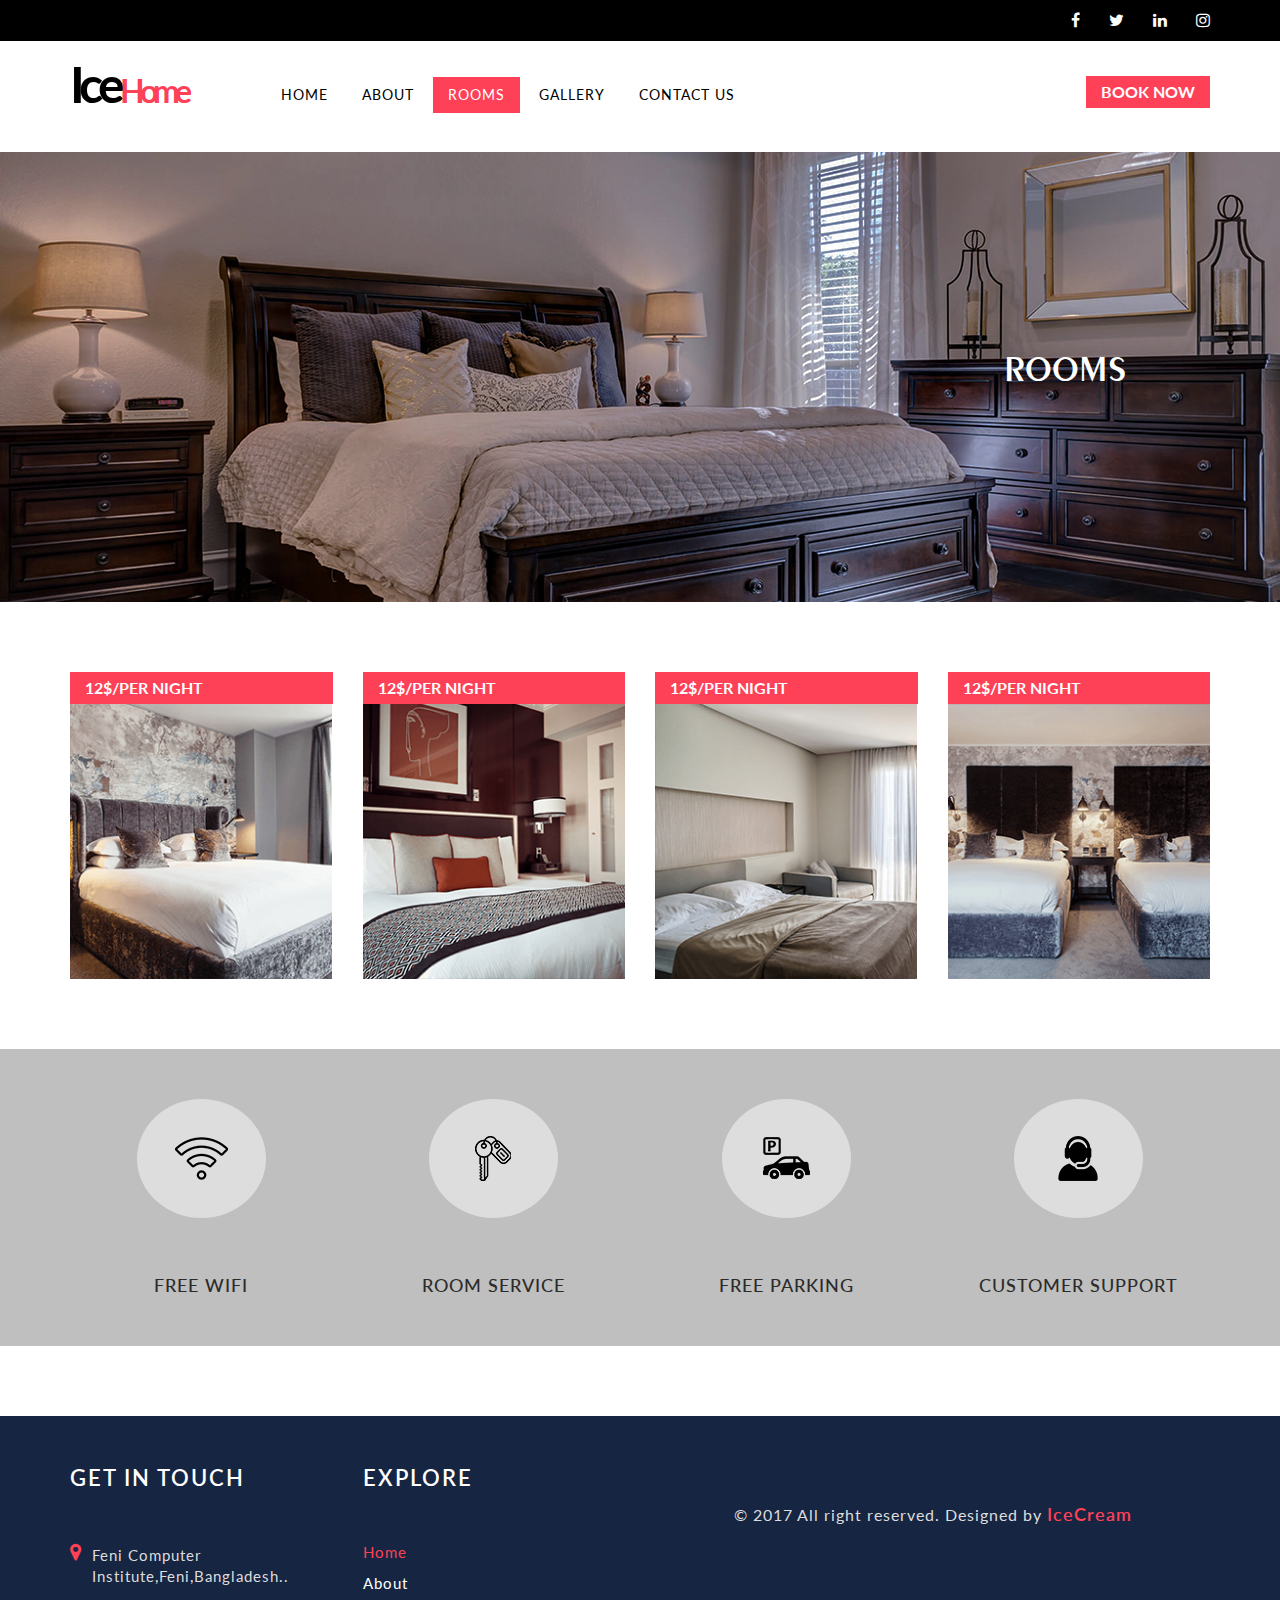
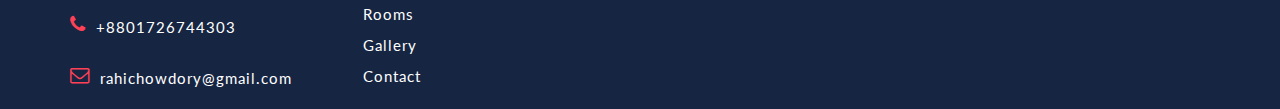
<file: rooms.html>
<!DOCTYPE html>
<html lang="en">
    <head>
        <meta charset="utf-8">
        <meta http-equiv="X-UA-Compatible" content="IE=edge">
        <meta name="viewport" content="width=device-width, initial-scale=1.0">
        <link rel="icon" href="images/icons/favicon.png"/>
        <title>IceHome</title>

        <!-- Bootstrap core CSS -->
        <link href="css/bootstrap.min.css" rel="stylesheet">
        <link href="font-awesome/css/font-awesome.min.css" rel="stylesheet" type="text/css" />
        <!-- Custom styles for this template -->
        <link href="css/style.css" rel="stylesheet">
        <link href="fonts/antonio-exotic/stylesheet.css" rel="stylesheet">
        <link rel="stylesheet" href="css/lightbox.min.css">
        <link href="css/responsive.css" rel="stylesheet">
        <script src="js/jquery.min.js" type="text/javascript"></script>
        <script src="js/bootstrap.min.js" type="text/javascript"></script>
        <script src="js/lightbox-plus-jquery.min.js" type="text/javascript"></script>
        <script src="js/instafeed.min.js" type="text/javascript"></script>
        <script src="js/custom.js" type="text/javascript"></script>
    </head>
    <body>
        <div id="page">
            <!---header top---->
            <div class="top-header">
                <div class="container">
                    <div class="row">
                        <div class="col-md-6">
                            <!--                            <a href="#"> </a>
                                                        <div class="info-block"><i class="fa fa-map"></i>701 Old York Drive Richmond USA.</div>-->
                        </div>
                        <div class="col-md-6">
                            <div class="social-grid">
                                <ul class="list-unstyled text-right">
                                    <li><a><i class="fa fa-facebook"></i></a></li>
                                    <li><a><i class="fa fa-twitter"></i></a></li>
                                    <li><a><i class="fa fa-linkedin"></i></a></li>
                                    <li><a><i class="fa fa-instagram"></i></a></li>
                                </ul>
                            </div>
                        </div>
                    </div>
                </div>
            </div>
            <!--header--->
            <header class="header-container">
                <div class="container">
                    <div class="top-row">
                        <div class="row">
                            <div class="col-md-2 col-sm-6 col-xs-6">
                                <div id="logo">
                                    <!--<a href="index.html"><img src="images/logo.png" alt="logo"></a>-->
                                    <a href="index.html"><span>Ice</span>Home</a>
                                </div>                       
                            </div>
                            <div class="col-sm-6 visible-sm">
                                <div class="text-right"><button type="button" class="book-now-btn">Book Now</button></div>
                            </div>
                            <div class="col-md-8 col-sm-12 col-xs-12 remove-padd">
                                <nav class="navbar navbar-default">
                                    <div class="navbar-header page-scroll">
                                        <button data-target=".navbar-ex1-collapse" data-toggle="collapse" class="navbar-toggle" type="button">
                                            <span class="sr-only">Toggle navigation</span>
                                            <span class="icon-bar"></span>
                                            <span class="icon-bar"></span>
                                            <span class="icon-bar"></span>
                                        </button>

                                    </div>
                                    <div class="collapse navigation navbar-collapse navbar-ex1-collapse remove-space">
                                        <ul class="list-unstyled nav1 cl-effect-10">
                                            <li><a  data-hover="Home" href="index.html" ><span>Home</span></a></li>
                                            <li><a data-hover="About"  href="about.html"><span>About</span></a></li>
                                            <li><a data-hover="Rooms"  class="active"><span>Rooms</span></a></li>
                                            <li><a data-hover="Gallery"  href="gallery.html"><span>Gallery</span></a></li>
      
                                            <li><a data-hover="Contact Us" href="contact.html"><span>contact Us</span></a></li>
                                        </ul>

                                    </div>
                                </nav>
                            </div>
                            <div class="col-md-2  col-sm-4 col-xs-12 hidden-sm">
                                <div class="text-right"><a href="booking.html"><button type="button" class="book-now-btn">Book Now</button></a></div>
                            </div>
                        </div>
                    </div>
                </div>
            </header>



            <!--end-->
            <section class="image-head-wrapper" style="background-image: url('images/banner.jpg');">
                <div class="inner-wrapper">
                    <h1>Rooms</h1>
                </div>
            </section>
            <div class="clearfix"></div>
 
            <section class="gallery-block gallery-front">
                <div class="container">
                    <div class="row">
                        <div class="col-lg-3 col-md-3 col-sm-3 col-xs-12">
                            <div class="gallery-image">
                                <div class="book-now-btn">12$/per Night</div>
                                <img class="img-responsive" src="images/room1.png">
                                <div class="overlay">
                                   <a class="info pop example-image-link img-responsive" href="images/room1.png" data-lightbox="example-1"><i class="fa fa-search" aria-hidden="true"></i></a>
                                    <p><a href="booking.html">delux room    <button type="button" class="book-now-btn">Book Now</button> </a></p>
                                </div>
                            </div>
                        </div>
                        <div class="col-lg-3 col-md-3 col-sm-3 col-xs-12">
                            <div class="gallery-image">
                                <div class="book-now-btn">12$/per Night</div>
                                <img class="img-responsive" src="images/room2.png">
                                <div class="overlay">
                                    <a class="info pop example-image-link img-responsive" href="images/room3.png" data-lightbox="example-1"><i class="fa fa-search" aria-hidden="true"></i></a>
                                    <p><a href="booking.html">super room    <button type="button" class="book-now-btn">Book Now</button> </a></p>
                                </div>
                            </div>
                        </div>
                        <div class="col-lg-3 col-md-3 col-sm-3 col-xs-12">
                            <div class="gallery-image">
                                <div class="book-now-btn">12$/per Night</div>
                                <img class="img-responsive" src="images/room3.png">
                                <div class="overlay">
                                   <a class="info pop example-image-link img-responsive" href="images/room3.png" data-lightbox="example-1"><i class="fa fa-search" aria-hidden="true"></i></a>
                                    <p><a href="booking.html">single room    <button type="button" class="book-now-btn">Book Now</button> </a></p>
                                </div>
                            </div>
                        </div>
                        <div class="col-lg-3 col-md-3 col-sm-3 col-xs-12">
                              
                             
                            <div class="gallery-image">
                                 <div class="book-now-btn">12$/per Night</div>

                                <img class="img-responsive" src="images/room4.png">
                                <div class="overlay">
                                    <a class="info pop example-image-link img-responsive" href="images/room4.png" data-lightbox="example-1"><i class="fa fa-search" aria-hidden="true"></i></a>
                                    <p><a href="booking.html">double room    <button type="button" class="book-now-btn">Book Now</button> </a></p>
                                </div>
                            </div>
                        </div>
                    </div>
                </div>
            </section>

            <!--service block--->
            <section class="service-block">
                <div class="bg-set-col">
                    <div class="container">
                        <div class="row">
                            <div class="col-md-3 col-sm-3 col-xs-6 width-50">
                                <div class="service-details text-center">
                                    <div class="service-image">
                                        <img alt="image" class="img-responsive" src="images/icons/wifi.png">
                                    </div>
                                    <h4><a>free wifi</a></h4>
                                </div>
                            </div>
                            <div class="col-md-3 col-sm-3 col-xs-6 width-50">
                                <div class="service-details text-center">
                                    <div class="service-image">
                                        <img alt="image" class="img-responsive" src="images/icons/key.png">
                                    </div>
                                    <h4><a>room service</a></h4>
                                </div>
                            </div>
                            <div class="col-md-3 col-sm-3 col-xs-6 mt-25">
                                <div class="service-details text-center">
                                    <div class="service-image">
                                        <img alt="image" class="img-responsive" src="images/icons/car.png">
                                    </div>
                                    <h4><a>free parking</a></h4>
                                </div>
                            </div>
                            <div class="col-md-3 col-sm-3 col-xs-6 mt-25">
                                <div class="service-details text-center">
                                    <div class="service-image">
                                        <img alt="image" class="img-responsive" src="images/icons/user.png">
                                    </div>
                                    <h4><a>customer support</a></h4>
                                </div>
                            </div>
                        </div>
                    </div>
                </div>
            </section>

            <footer>
                <div class="container">
                    <div class="row">
                        <div class="col-md-3 col-sm-6 col-xs-12 width-set-50">
                            <div class="footer-details">
                                <h4>Get in touch</h4>
                                <ul class="list-unstyled footer-contact-list">
                                    <li>
                                        <i class="fa fa-map-marker fa-lg"></i>
                                        <p>Feni Computer Institute,Feni,Bangladesh..</p>
                                    </li>
                                    <li>
                                        <i class="fa fa-phone fa-lg"></i>
                                        <p><a href="tel:+1-202-555-0100"> +8801726744303</a></p>
                                    </li>
                                    <li>
                                        <i class="fa fa-envelope-o fa-lg"></i>
                                        <p><a href="mailto:rahichowdory@gmail.com"> rahichowdory@gmail.com</a></p>
                                    </li>
                                </ul>
                               
                                 
                            </div>
                        </div>
                        <div class="col-md-3 col-sm-6 col-xs-12 width-50 width-set-50">
                            <div class="footer-details">
                                <h4>explore</h4>
                                <ul class="list-unstyled footer-links">
                                    <li class="active"><a>Home</a></li>
                                    <li><a href="about.html">About</a></li>
                                    <li><a href="rooms.html">Rooms</a></li>
                                    <li><a href="gallery.html">Gallery</a></li>
                                    
                                    
                                    <li> <a href="contact.html">Contact</a></li>
                                </ul>
                            </div>
                        </div>
                         

                    <div class="copyright">
                        &copy; 2017 All right reserved. Designed by <a href="http://www.themevault.net/" target="_blank">IceCream</a>
                    </div>

                </div>
            </footer>

            <!--back to top--->
            <a style="display: none;" href="javascript:void(0);" class="scrollTop back-to-top" id="back-to-top">
                <span><i aria-hidden="true" class="fa fa-angle-up fa-lg"></i></span>
                <span>Top</span>
            </a>

        </div>
    </body>
</html>
</file>
<file: css/style.css>
/*
Template Name: vacayhome
File Name: style.css
Author Name: ThemeVault
Author URI: http://www.themevault.net/
License URI: http://www.themevault.net/license/
*/

/*@import url('https://fonts.googleapis.com/css?family=Cabin:400,500,600,700');*/
@import url('https://fonts.googleapis.com/css?family=Lato:400,700,900');

html, body {
    height: 100%;
    margin: 0;
    padding: 0;
}
body {
    background-color: #fff;
    color: #2b2b2b;
    /*font-family: 'Cabin', sans-serif;*/
    font-family: 'Lato', sans-serif;
    font-size: 14px;
    line-height: 16px;
    min-width: 320px;
    /*overflow: hidden;*/
    width: 100%;
}
* {
    margin: 0;
    padding: 0;
}
h1,h2,h3,h4,h5,h6,p{
    margin: 0
}

html, html a {
    -webkit-font-smoothing: antialiased;
    text-shadow: 1px 1px 1px rgba(0,0,0,0.004);

}
a, button {
    text-decoration: none;
    cursor: pointer;
}
a{
    color: #2b2b2b;
}
a, a:hover, a:focus, button:hover, button:focus {
    outline: 0 none !important;
    text-decoration: none;
}
a:focus ,a:hover{
    color: #ff4157;
}
ul{
    margin: 0;
    padding: 0;
}
#page{
    overflow: hidden;
}
.remove-padd{
    padding-left: 0;
    padding-right: 0;
}
.offspace-15{
    margin-top: 15px;
}
.offspace-45{
    margin-top: 45px;
}
/*top header*/
.top-header {
    background: #000 none repeat scroll 0 0;
    padding: 12px 0;
}
.social-grid li a {
    color: #fff;
    display: inline-block;
    font-size: 16px;
    text-align: center;
}
.social-grid li a:hover{
    color: #ff4157;
}
.social-grid li + li{
    margin-left: 25px;
}
.info-block{
    color: #fff;
}
.info-block .fa {
    margin-right: 15px;
}
/*navbar*/
.navbar-default {
    background-color: rgba(0,0,0,0);
    border-color: rgba(0,0,0,0);
}
.navbar{
    min-height: 35px;
    margin-bottom: 0;
}
.navigation .nav1 li {
    display: inline;
    position: relative;
}
/*.navigation .nav1 li a {
    color: #000;
    display: inline-block;
    font-size: 14px;
    font-weight: 400;
    letter-spacing: 1px;
    text-transform: uppercase;
}*/

/*carousel*/
#myCarousel1 .carousel-caption {
    bottom: auto;
    color: #fff;
    left: 50%;
    position: absolute;
    right: auto;
    text-align: center;
    text-shadow: 0 1px 2px rgba(0, 0, 0, 0.6);
    top: 50%;
    transform: translate(-50%, -50%);
    width: 100%;
    z-index: 0;
}
#myCarousel1 .carousel-caption h1 {
    color: #fff;
    font-family: "exotc350_dmbd_btdemi-bold";
    font-size: 85px;
    letter-spacing: 2px;

    text-transform: capitalize;
}

/*common*/
.service-block, .gallery-block, .vacation-offer-block, .resort-overview-block, .blog-block, .blog-block-slider, .about-block, .contact-block, .blog{
    padding: 70px 0 0 0;
}

/*social link*/
.social-grid ul li{
    display: inline;
}
.top-row{
    padding: 35px 0;
}
#logo > a {
    color: #ff4157;
    font-size: 32px;
    font-weight: 700;
    letter-spacing: -5px;
}
#logo > a span {
    color: #000;
    font-size: 50px;
}
.book-now-btn {
    background: #ff4157 none repeat scroll 0 0;
    border: medium none;
    color: #fff;
    font-size: 16px;
    font-weight: 700;
    letter-spacing: 0;
    padding: 8px 15px;
    text-transform: uppercase;
}
.book-now-btn:hover, .vacation-offer-details .btn.btn-default:hover{
    background: #162541;
}

.cl-effect-10 a::before, .cl-effect-10 a.active::before {
    background: #ff4157;
    color: #fff;
    content: attr(data-hover);
    height: 100%;
    left: 0;
    padding: 10px 15px;
    position: absolute;
    top: 0;
    transition: transform 0.3s ease 0s;
    width: 100%;
    z-index: -1;
}
.cl-effect-10 a.active::before{
    z-index: 1;

}
.cl-effect-10 a:hover span, .cl-effect-10 a:focus span {
    transform: translateX(100%);
}
.cl-effect-10 a:hover::before, .cl-effect-10 a:focus::before {
    transform: translateX(0%);
}
.cl-effect-10 a.active{
    color: #ff;
}
.cl-effect-10 {
    position: relative;
    z-index: 1;
}
.cl-effect-10 a {
    overflow: hidden;
    color: #000;
    display: inline-block;
    font-size: 14px;
    font-weight: 400;
    letter-spacing: 1px;
    /*margin: 15px 25px;*/
    outline: none;
    position: relative;
    text-decoration: none;
    text-transform: uppercase;
}
.cl-effect-10 a span {
    background: #fff none repeat scroll 0 0;
    display: block;
    padding: 10px 15px;
    transition: transform 0.3s ease 0s;
}
/*service block*/
.service-image {
    border: 2px solid #ddd;
    border-radius: 50%;
    display: inline-block;
    padding: 35px;
    background: #ddd;
}
.service-details h4 {
    font-size: 18px;
    font-weight: 500;
    letter-spacing: 1px;
    margin-top: 55px;
    text-transform: uppercase;
}
.gallery-front .gallery-image {
    position: relative;
    max-width: 263px;
    margin-right: auto;
    margin-left: auto;
}
.instagram-images .gallery-image{
    max-width: 171px;
    margin-left: auto;
    margin-right: auto;
    position: relative;
}
.gallery-image .overlay {
    background-color: rgba(0, 0, 0, 0.5);
    height: 100%;
    left: 0;
    opacity: 0;
    overflow: hidden;
    position: absolute;
    top: 0;
    transition: all 0.4s ease-in-out 0s;
    width: 100%;
}
.gallery-image:hover .overlay {
    opacity: 1;
}
.gallery-image:hover p {
    bottom: 50px;
}
.overlay .info > i {
    color: #fff;
    font-size: 25px;
}
/*.gallery-image a.info {
    color: #fff;
    display: flex;
    flex-direction: column;
    font-size: 22px;
    font-weight: 600;
    height: 100%;
    justify-content: center;
    letter-spacing: 5px;
    opacity: 1;
    position: absolute;
    text-align: center;
    text-decoration: none;
    text-transform: uppercase;
    transition: all 0.2s ease-in-out 0s;
    width: 100%;
}*/
.gallery-image img {
    margin-left: auto;
    margin-right: auto;
}
.gallery-image a.info {
    color: #fff;
    font-size: 22px;
    font-weight: 600;
    left: 50%;
    letter-spacing: 5px;
    opacity: 1;
    position: absolute;
    text-align: center;
    text-decoration: none;
    text-transform: uppercase;
    top: 50%;
    transform: translate(-50%, -50%);
    transition: all 0.2s ease-in-out 0s;
}
.gallery-image a.info:hover, .gallery-image a.info > i:hover{
    color: #e01931;
}
.overlay p {
    bottom: 0;
    font-size: 17px;
    font-weight: 600;
    left: 25%;
    letter-spacing: 2px;
    position: absolute;
    text-transform: uppercase;
    transition: bottom 0.9s ease 0s;
}
.overlay p a{
    color: #fff;
}
.overlay p a:hover{
    color: #ff4157;
}
.vacation-offer-bgbanner {
    background: rgba(0, 0, 0, 0) url("../images/vacation-banner.png") no-repeat scroll center center / cover ;
    color: #fff;
    position: relative;
    padding: 65px;
}
.vacation-offer-bgbanner::before {
    background: rgba(0, 0, 0, 0.7) none repeat scroll 0 0;
    content: "";
    display: block;
    height: 100%;
    left: -50%;
    position: absolute;
    top: 0;
    transform: skewX(-30deg);
    width: 100%;
}
.vacation-offer-details > h1 {
    font-size: 30px;
    font-weight: 600;
    letter-spacing: 3px;
    margin-bottom: 25px;
    text-transform: uppercase;
}
.vacation-offer-details .btn.btn-default {
    background: #ff4157 none repeat scroll 0 0;
    border: medium none;
    border-radius: 0;
    color: #fff;
    font-size: 16px;
    letter-spacing: 2px;
    margin-top: 35px;
    padding: 8px 12px;
    text-shadow: 0 0 0;
    text-transform: capitalize;
}
.side-A{
    float: left;
    width: 50%;
}
.side-B{
    float: right;
    width: 50%;
}
.image img {
    margin-left: auto;
    margin-right: auto;
}
.product-desc-side {
    display: flex;
    flex-direction: column;
    font-size: 14px;
    height: 278px;
    justify-content: center;
    letter-spacing: 0.5px;
    line-height: 20px;
    padding: 0 0 0 30px;
    text-align: left;
}
.product-desc-side h3 {
    border-bottom: 1px dashed #ddd;
    font-size: 22px;
    font-weight: 600;
    letter-spacing: 2px;
    padding-bottom: 10px;
    position: relative;
    text-transform: uppercase;
}
.product-desc-side h3::before {
    background: #ff4157;
    bottom: -1px;
    content: "";
    height: 2px;
    left: 0;
    position: absolute;
    width: 35px;
    transition: width 0.9s;
}
.product-desc-side:hover h3:before{
    width: 100%;
}
.product-desc-side > p {
    margin: 22px 0;
}
.links > a , .event-blog-details a.btn-default{
    border: 1px solid;
    display: inline-block;
    padding: 6px 8px;
    text-transform: uppercase;
    border-radius: 0;
}
.links > a:hover, .event-blog-details a.btn-default:hover{
    background: #ff4157;
    border-color: #ff4157;
    color: #fff;
}
.side-A .product-desc-side {
    padding: 0;
}
/*blog event block*/
.event-blog-details > h4 {
    font-weight: 600;
    letter-spacing: 2px;
    margin-bottom: 15px;
    text-transform: uppercase;
}
.event-blog-details > p {
    font-size: 14.5px;
    letter-spacing: 1px;
    line-height: 23px;
    margin: 26px 0;
}
.event-blog-details h5 {
    color: #000;
    font-size: 14.5px;
    letter-spacing: 1px;
}
.event-blog-details h5 > a {
    margin-left: 5px;
}
.event-blog-details h5 a i {
    margin: 0 10px;
}
/*footer*/
footer {
    background: #162541 none repeat scroll 0 0;
    color: #ddd !important;
    margin-top: 70px;
    padding: 50px 0 20px;
}
.footer-details > h4 {
    font-size: 22px;
    font-weight: 600;
    letter-spacing: 2px;
    margin-bottom: 55px;
    text-transform: uppercase;
    color: #fff;
}
footer a{
    color: #fff;
}
.footer-contact-list i {
    color: #ff4157;
    float: left;
    margin-right: 10px;
}
.footer-contact-list p {
    overflow: hidden;
    line-height: 21px;
}
.footer-contact-list li {
    font-size: 14.5px;
    letter-spacing: 1px;
}
.footer-contact-list li + li {
    margin-top: 30px;
}
.footer-links li + li{
    margin-top: 15px;
}
.footer-links li {
    font-size: 14.5px;
    letter-spacing: 1px;
    text-transform: capitalize;
}
.footer-links li.active a{
    color: #ff4157;
}
.footer-social-icon {
    margin-top: 40px;
}
.footer-social-icon > a {
    border: 1px solid;
    display: inline-block;
    font-size: 16px;
    height: 28px;
    text-align: center;
    width: 28px;
}
.footer-social-icon > a i {
    line-height: 26px;
}
.footer-social-icon > a + a {
    margin-left: 10px;
}
#subscribe{
    margin-top: 40px;
}
#subscribe input {
    border: 1px solid;
    border-radius: 0;
    border-right: 0;
    box-shadow: none;
}
.btn.subscribe-button {
    -moz-border-bottom-colors: none;
    -moz-border-left-colors: none;
    -moz-border-right-colors: none;
    -moz-border-top-colors: none;
    background: rgba(0, 0, 0, 0) none repeat scroll 0 0;
    border-color: #333;
    border-image: none;
    border-radius: 0;
    border-style: solid solid solid none;
    border-width: 1px 1px 1px 0;
    color: #ff4157;
    background: #fff;
}
/*blog slider*/
.blog-box {
    background: #000 none repeat scroll 0 0;
    color: #fff;
    padding: 45px 110px;
    border-radius: 15px 15px 0 0;
}
.blog-box p::before {
    content: url("../images/icons/left-quotes-sign.png");
    left: 0;
    position: absolute;
    top: 0;
}
.blog-box p::after {
    content: url("../images/icons/left-quotes-sign.png");
    right: 0;
    position: absolute;
    bottom:  0;
    transform: scaleX(-1);
}
.blog-box > p {
    padding: 0 40px;
    position: relative;
}
.blog-box > p {
    font-size: 18px;
    font-style: italic;
    letter-spacing: 2px;
    line-height: 30px;
    padding: 0 40px;
    position: relative;
    text-align: center;
    padding-top: 10px;
    padding-bottom: 10px;
}
.blog-view-box {
    background: #ff4157 none repeat scroll 0 0;
    border-radius: 15px;
    color: #fff;
    margin-top: -15px;
    padding: 15px 110px;
}
.blog-view-box .media-body {
    vertical-align: middle;
}
.blog-view-box .media-body h3 {
    font-weight: 600;
    letter-spacing: 1px;
}
.blog-rev {
    font-size: 15px;
    letter-spacing: 1px;
}
/*carousel*/
.carousel-control.left, .carousel-control.right {
    background-image: none;
}
.carousel-control {
    opacity: 1;
}
#myCarousel2 .carousel-indicators li {
    background-color: #000;
    border: 1px solid #000;
    width: 140px;
}
#myCarousel2 .carousel-indicators .active {
    background-color: #ff4157;
    border-color: #ff4157;
    width: 140px;
}
#myCarousel2 .carousel-indicators {
    bottom: -55px;
}
#myCarousel2 .carousel-indicators li + li {
    margin-left: 15px;
}
.carousel-control {
    top: 50%;
}
.carousel-control:focus, .carousel-control:hover {
    opacity: 1;
}
#myCarousel1 .carousel-indicators .active{
    background: #ff4157;
    border-color: #ff4157;
}
/*back to top*/
#back-to-top {
    background: #ff4157;
    bottom: 40px;
    color: #fff;
    padding: 10px;
    position: fixed;
    right: 0;
    text-align: center;
    z-index: 9999;
    font-weight: 600;
    letter-spacing: 1px;
}
#back-to-top:hover{
    background: #c01b21;
}
#back-to-top > span {
    display: block;
}
/*navbar toggle*/
.navbar-toggle {
    background: #000;
    border: medium none;
    border-radius: 0;
    margin-top: -36px;
}
.navbar-toggle:hover, .navbar-default .navbar-toggle:focus, .navbar-default .navbar-toggle:hover {
    background: #ff4157 !important;
}
.navbar-default .navbar-toggle .icon-bar{
    background-color: #fff;
}
/*copyright*/
.copyright {
    font-size: 16px;
    letter-spacing: 1px;
    margin-top: 40px;
    text-align: center;
}
.copyright > a{
    color: #ff4157;
    font-weight: 600;
    font-size: 18px;
}
.copyright > a:hover{
    color: #fff;
}
/*rooms page*/
.bg-set-col{
    background: rgba(0,0,0,0.25);
    padding: 50px 0;
}
/*about page*/
.about-left p {
    color: #000000;
    font-size: 45px;
    font-weight: 100;
    line-height: 40px;
    text-transform: uppercase;
    width: 76%;
}
.about-right h3 {
    font-size: 26px;
    font-weight: 600;
    letter-spacing: 1px;
    margin-bottom: 15px;
}
.about-right > p {
    font-size: 15px;
    letter-spacing: 0.5px;
    line-height: 22px;
    margin-bottom: 15px;
}
.about-right li {
    position: relative;
    font-size: 14.8px;
    font-weight: 500;
    line-height: 30px;
    padding-left: 15px;
}

.about-right li:before{
    content: '';
    position: absolute;
    left: 0;
    top: 0;
    font-family: 'fontawesome';
    color: #ff4157;
    font-weight: 600;
}
.about-right span {
    color: #000;
    display: block;
    font-size: 20px;
    line-height: 24px;
    margin-top: 20px;
}
/*contact*/
/*contact*/
.contact-left-block > h3 , .contact-form > h3{
    color: #000;
    font-size: 25px;
    font-weight: 600;
    margin-bottom: 14px;
    text-transform: capitalize;
}
.contact-left-block > h3 > span, .contact-form > h3 > span{
    color: #ff4157;
}
.contact-left-block > p {
    color: #000;
    font-size: 15px;
    letter-spacing: 1px;
    line-height: 20px;
    margin-bottom: 15px;
}
.contact-left-block > p i {
    background: #ff4157 none repeat scroll 0 0;
    border-radius: 50%;
    color: #fff;
    height: 30px;
    line-height: 28px;
    text-align: center;
    width: 30px;
    font-size: 14px;
}
.contact-form form {
    margin-top: 15px;
}
.contact-form form .form-control {
    margin-bottom: 15px;
}
.form-control {
    border-radius: 0;
}
.submit-btn, .read-more-btn {
    background: rgba(0, 0, 0, 0) none repeat scroll 0 0;
    border: 1px solid;
    display: inline-block;
    font-size: 15px;
    font-weight: 600;
    letter-spacing: 1px;
    margin-top: 15px;
    padding: 6px 15px;
    text-transform: uppercase;
}
.submit-btn:hover, .read-more-btn:hover{
    background: #ff4157;
    border-color: #ff4157;
    color: #fff;
}
.contact-form form textarea{
    min-height: 140px;
}
.offspace-70{
    margin-top: 70px;
}
.hover-effect .gallery-image-list:hover img, .hover-effect .grid-item:hover img {
    animation: 1.5s ease 0s normal none 1 running flash;
    opacity: 0.6;
}
/*dinning*/
.blog-title-head {
    font-size: 25px;
    letter-spacing: 2px;
    margin: 0px 0 15px 0;
}
.blog-title-head > a{
    color: #000;

}
.blog-title-head > a:hover{

}
.blog-date {
    color: #000;
    font-size: 18px;
    letter-spacing: 1px;
    margin: 0;
}
.blog-desc {
    font-size: 15px;
    letter-spacing: 2px;
    line-height: 30px;
    margin: 40px 0;
    text-align: justify;
}
.user-info{
    margin-bottom: 15px;
}
.user-info > a{
    color: #ff4157;
}
.user-info > a:hover{
    color: #333;
}
.comment-form input, .comment-form textArea {
    margin-top: 15px;
}
.comment-form textArea{
    height: 140px;
}
.blog-list h4, .blog-list1 h4 {
    border-bottom: 2px solid #ff4157;
    font-size: 18px;
    font-weight: 600;
    letter-spacing: 1px;
    margin-bottom: 25px;
    margin-top: 20px;
    padding-bottom: 10px;
    text-transform: uppercase;
}
.blog-list ul li {
    border-bottom: 1px dashed #ddd;
    list-style: outside none none;
}
.blog-list li a {
    display: block;
    font-size: 14px;
    margin: 12px 0;
}
.blog-list li i {
    margin-right: 5px;
}
.blog-text p{
    margin-top: 15px;
}
.blog-text .link {
    font-size: 12.5px;
    font-weight: 600;
    letter-spacing: 0.5px;
}
.offspace-30{
    margin-top: 30px;
}
/*single page image*/
.image-head-wrapper {
    background: rgba(0, 0, 0, 0) url("../images/inner-banner.png") no-repeat scroll center top;
    height: 450px;
    position: relative;
}
.inner-wrapper {
    color: #fff;
    left: 70%;
    position: relative;
    text-align: right;
    text-transform: uppercase;
    top: 50%;
    transform: translate(-70%, -70%);
    width: 60%;
}
.inner-wrapper h1{
    font-family: "exotc350_dmbd_btdemi-bold";
}

/*instafeed images*/
#instafeed .likes {
    background: rgba(255,68,87, 0.8) none repeat scroll 0 0;
    color: #ffffff;
    display: flex;
    flex-direction: column;
    font-family: sans-serif;
    font-size: 1em;
    height: 100%;
    justify-content: center;
    left: 0;
    opacity: 0;
    position: absolute;
    right: 0;
    text-align: center;
    text-shadow: 0 1px rgba(0, 0, 0, 0.5);
    top: 0;
    transition: opacity 100ms ease 0s;
    width: 100%;
}
#instafeed a img{
    max-width: 100%;
}
.insta-image {
    max-width: 150px;
    position: relative;
}

#instafeed a:hover .likes {
    opacity:1;
}

.animated.flipInX {
    display: block;
    position: relative;
}
#instafeed > div:nth-last-child(-n+3) {
    margin-top: 15px;
}
</file>
<file: fonts/antonio-exotic/stylesheet.css>
/* Generated by Font Squirrel (https://www.fontsquirrel.com) on March 16, 2017 */



@font-face {
    font-family: 'exotc350_dmbd_btdemi-bold';
    src: url('exotic_350_demi-bold_bt-webfont.woff2') format('woff2'),
         url('exotic_350_demi-bold_bt-webfont.woff') format('woff');
    font-weight: normal;
    font-style: normal;

}




@font-face {
    font-family: 'exotc350_bd_btbold';
    src: url('ufonts.com_exotic-350-bold-bt-webfont.woff2') format('woff2'),
         url('ufonts.com_exotic-350-bold-bt-webfont.woff') format('woff');
    font-weight: normal;
    font-style: normal;

}




@font-face {
    font-family: 'antoniobold';
    src: url('antonio-bold-webfont.woff2') format('woff2'),
         url('antonio-bold-webfont.woff') format('woff');
    font-weight: normal;
    font-style: normal;

}




@font-face {
    font-family: 'antoniolight';
    src: url('antonio-light-webfont.woff2') format('woff2'),
         url('antonio-light-webfont.woff') format('woff');
    font-weight: normal;
    font-style: normal;

}




@font-face {
    font-family: 'antonioregular';
    src: url('antonio-regular-webfont.woff2') format('woff2'),
         url('antonio-regular-webfont.woff') format('woff');
    font-weight: normal;
    font-style: normal;

}
</file>
<file: css/responsive.css>
/*
Template Name: vacayhome
File Name: responsive.css
Author Name: ThemeVault
Author URI: http://www.themevault.net/
License URI: http://www.themevault.net/license/
*/

/* Landscape phones and smaller */
@media (max-width: 1199px) {
    .remove-space{
        padding-left: 0px;
        padding-right: 0px;
    }
    .cl-effect-10 a span, .cl-effect-10 a::before, .cl-effect-10 a.active::before{
        padding-left: 12px;
        padding-right: 12px;
    }
}
@media (min-width: 992px) and (max-width: 1199px) {
    #logo > a span{
        font-size: 40px;
    }
    #logo > a{
        font-size: 28px;
    }
}

@media (min-width: 768px) and (max-width: 991px) {
    .navbar-default {
        margin-top: 30px;
        text-align: center;
    }

    .service-details h4, .overlay p{
        font-size: 16px;
    }
    .overlay p {
        left: 11%;
    }
    .gallery-image:hover p {
        bottom: 30px;
    }
    .resort-overview-block .row > div:nth-child(1) {
        margin-top: 0;
    }
    .resort-overview-block .row > div:nth-child(2n+1) {
        margin-top: 20px;
    }
    .blog-box{
        padding: 45px;
    }
    footer .row > div:nth-child(3) {
        margin-top: 30px;
    }
}

@media (max-width: 991px) {
    .service-block .row {
        padding: 0 15px;
    }
    .service-block .row > div {
        padding-left: 0;
        padding-right: 0;
    }
    .vacation-offer-details h4{
        font-size: 17px;
        line-height: 22px;
    }
    .vacation-offer-bgbanner::before{
        left: -40%;
    }
    .vacation-offer-details > h1{
        font-size: 23px;
    }
    .view-set-block {
        width: 100%;
    }
    .side-in-image {
        float: unset;
        width: auto;
    }
    .about-left p{
        font-size: 40px;
    }
    .about-right h3{
        margin-top: 20px;
    }
}

@media (max-width: 767px) {
    .navigation .nav1 li{
        display: block;
    }
    .cl-effect-10{
        padding-left: 15px;
    }
    #myCarousel1 .carousel-inner img{
        height: 280px !important;
    }
    #myCarousel1 .carousel-caption h1{
        font-size: 40px;
    }
    .carousel-control img{
        max-width: 24px;
    }
    .service-details h4 {
        font-size: 14px;
        letter-spacing: 0;
        margin-top: 25px;
    }
    .mt-25 {
        margin-top: 25px;
    }
    .gallery-front .gallery-image {
        margin-left: auto;
        margin-right: auto;
        /*max-width: 278px;*/
        position: relative;
        text-align: center;
        margin-bottom: 30px;
    }
    .vacation-offer-bgbanner{
        padding: 45px 0px;
    }
    .vacation-offer-details > h1{
        font-size: 20px;
    }
    .vacation-offer-details h4 {
        font-size: 15px;
        line-height: 20px;
    }
    .vacation-offer-details .btn.btn-default{
        padding: 6px 9px;
        font-size: 14px;
    }
    .side-A, .side-B{
        float: none;
        width: 100%;
    }
    .product-desc-side{
        padding-left: 0;
    }
    .product-desc-side h3{
        font-size: 18px;
    }
    .links > a, .event-blog-details button{
        padding: 3px 6px;
    }
    .blog-box, .blog-view-box{
        padding: 25px 15px;
    }
    .blog-box > p {
        font-size: 15px;
        letter-spacing: 1px;
        line-height: 22px;
        padding: 10px 30px;
    }
    #myCarousel2 .carousel-indicators li, #myCarousel2 .carousel-indicators .active{
        width: 50px;
    }
    .event-blog-details > h4{
        font-size: 17px;
        letter-spacing: 1px;
    }
    .event-blog-image {
        margin-bottom: 20px;
    }
    .event-blog-details h5 a i {
        margin: 0 5px;
    }
    .event-blog-details h5 > a {
        margin-left: 0;
    }
    .event-blog-details > p {
        font-size: 13.5px;
        line-height: 22px;
        margin: 20px 0;
    }
    footer {
        border-top: 1px dashed #ddd;
        margin-top: 40px;
        padding: 0px 0 20px;
    }
    .footer-details > h4{
        font-size: 18px;
        letter-spacing: 1px;
        margin-bottom: 35px;
        margin-top: 35px;
    }
    .footer-contact-list li + li {
        margin-top: 20px;
    }
    .footer-links li + li {
        margin-top: 10px;
    }
    .copyright > a{
        display: block;
        margin-top: 8px;
    }
    .image-head-wrapper{
        height: 240px;
    }
    .about-left p{
        font-size: 30px;
        line-height: 26px;
    }
    .about-right h3{
        font-size: 21px;
    }
    .about-right span{
        font-size: 18px;
    }
    .overlay .info > i{
        font-size: 15px;
    }
}

@media (min-width: 600px) and (max-width: 767px) {
    #myCarousel1 .carousel-inner img{
        height: 360px !important;
    }
    #myCarousel1 .carousel-caption h1{
        font-size: 55px;
    }
    .carousel-control img{
        max-width: 28px;
    }
    .service-details h4 {
        font-size: 16px;
        letter-spacing: 1px;
    }
    .view-set-block .col-xs-12, .width-set-50 {
        width: 50%;
    }
    .side-in-image {
        width: auto !important;
    }
    .image-head-wrapper{
        height: 300px;
    }
    .overlay .info > i{
        font-size: 20px;
    }
}

@media (min-width: 480px) and (max-width: 767px) {
    .gallery-block .col-xs-12 {
        width: 50%;
    }
}
</file>
<file: from/css/style.css>
/*--
Author: W3layouts
Author URL: http://w3layouts.com
License: Creative Commons Attribution 3.0 Unported
License URL: http://creativecommons.org/licenses/by/3.0/
--*/
/* reset */
html,body,div,span,applet,object,iframe,h1,h2,h3,h4,h5,h6,p,blockquote,pre,a,abbr,acronym,address,big,cite,code,del,dfn,em,img,ins,kbd,q,s,samp,small,strike,strong,sub,sup,tt,var,b,u,i,dl,dt,dd,ol,nav ul,nav li,fieldset,form,label,legend,table,caption,tbody,tfoot,thead,tr,th,td,article,aside,canvas,details,embed,figure,figcaption,footer,header,hgroup,menu,nav,output,ruby,section,summary,time,mark,audio,video{margin:0;padding:0;border:0;font-size:100%;font:inherit;vertical-align:baseline;}
article, aside, details, figcaption, figure,footer, header, hgroup, menu, nav, section {display: block;}
ol,ul{list-style:none;margin:0px;padding:0px;}
blockquote,q{quotes:none;}
blockquote:before,blockquote:after,q:before,q:after{content:'';content:none;}
table{border-collapse:collapse;border-spacing:0;}
/* start editing from here */
a{text-decoration:none;}
.txt-rt{text-align:right;}/* text align right */
.txt-lt{text-align:left;}/* text align left */
.txt-center{text-align:center;}/* text align center */
.float-rt{float:right;}/* float right */
.float-lt{float:left;}/* float left */
.clear{clear:both;}/* clear float */
.pos-relative{position:relative;}/* Position Relative */
.pos-absolute{position:absolute;}/* Position Absolute */
.vertical-base{	vertical-align:baseline;}/* vertical align baseline */
.vertical-top{	vertical-align:top;}/* vertical align top */
nav.vertical ul li{	display:block;}/* vertical menu */
nav.horizontal ul li{	display: inline-block;}/* horizontal menu */
img{max-width:100%;}
/*end reset*/
html,body{
	padding:0;
	margin:0;
	background:#fff;
font-family: 'Cuprum', sans-serif;
 }
body a{
    transition:0.5s all;
	-webkit-transition:0.5s all;
	-moz-transition:0.5s all;
	-o-transition:0.5s all;
	-ms-transition:0.5s all;
	text-decoration:none;
}
body a:hover {
	text-decoration: none;
}

body a:focus, a:hover {
	text-decoration: none;
}
select,input[type="email"],input[type="text"],input[type=password],
input[type="button"],input[type="submit"],textarea{
font-family: 'Cuprum', sans-serif;
	transition:0.5s all;
	-webkit-transition:0.5s all;
	-moz-transition:0.5s all;
	-o-transition:0.5s all;
	-ms-transition:0.5s all;
}
h1,h2,h3,h4,h5,h6{
	margin:0;	
	padding:0;
font-family: 'Cuprum', sans-serif;
	letter-spacing:1px;
}	
p{
	margin:0;
	padding:0;
	letter-spacing:1px;
font-family: 'Cuprum', sans-serif;
}
ul{
	margin:0;
	padding:0;
}
/*-- //Reset-Code --*/
 
.appointment-w3 {
    background-color:rgba(255, 255, 255, 0.12);
    padding: 40px 40px;
   -webkit-box-shadow: 3px 17px 43px 6px rgba(0,0,0,0.75);
-moz-box-shadow: 3px 17px 43px 6px rgba(0,0,0,0.75);
box-shadow: 3px 17px 43px 6px rgba(0,0,0,0.75);
}
h1.header-w3ls {
    text-align: center;
    font-weight: 600;
    text-transform: uppercase;
    color: #fff;
    letter-spacing: 11px;
    text-shadow: 2px 3px rgba(0, 0, 0, 0.42);
}
.form-right-w3ls
{
	padding-right:0px;}
.form-left-w3l{

	padding-left:0px;}	
	.main{ display: -webkit-flex;
           display: flex;	/* Safari */
    -webkit-justify-content: space-between; /* Safari 6.1+ */
    justify-content: space-between;}
	.form-right-w3ls,.form-left-w3l{  flex-basis: 45%;
	 -webkit-flex-basis: 45%;
	}
.form-left-w3l input[type="text"],.form-right-w3ls input[type="text"],.form-left-w3l input[type="email"]
,.form-control-w3l textarea,.form-right-w3ls  input[type="date"],.form-add-w3ls input[type="text"]{
    width:100%;
	padding-left:0px;
    color: #fff;
    outline: none;
    font-size: 17px;
    padding: .8em 1em;
	padding-left:0em;
    border: none;
	border-bottom:1px solid #fff;
	margin: 0px 0px 16px;
    -webkit-appearance: none;
    display: inline-block;
    background:none;
    transition: all 0.5s ease-in-out;
    -webkit-transition: all 0.5s ease-in-out;
    -moz-transition: all 0.5s ease-in-out;
    -o-transition: all 0.5s ease-in-out;
    -ms-transition: all 0.5s ease-in-out;
	  box-sizing: border-box;

}
textarea{
    height: 134px;
    padding: 1em;
	overflow: hidden;
	resize:none;
}
.form-left-w3l input[type="text"].top-up,
.form-right-w3ls input[type="text"].top-up 
{     padding-top:0em;
      margin-top:0px;}
 select.form-control {
    outline: none;
    font-size: 17px;
    padding:0.8em 1em;
	padding-left:0em;
    width: 100%;
	height:50px;
    margin: 0px 0px 16px;
	border-radius:0;
    background:none;
    color: #fff;
    border: none;
	border-bottom:1px solid #fff;
	box-sizing: border-box;
	transition: all 0.5s ease-in-out;
    -webkit-transition: all 0.5s ease-in-out;
    -moz-transition: all 0.5s ease-in-out;
    -o-transition: all 0.5s ease-in-out;
    -ms-transition: all 0.5s ease-in-out;
}
option{background:#000;}

input[type="submit"] {
	    border-radius: 50px;
    text-transform: uppercase;
       background: #FFC107;
    color: #000000;
    padding:11px 15px;
    border: none;
    font-size: 17px;
    outline: none;
    width: 50%;
    letter-spacing: 1px;
    margin-top: 35px;
    cursor: pointer;
    -webkit-transition: 0.5s all;
    -moz-transition: 0.5s all;
    -o-transition: 0.5s all;
    -ms-transition: 0.5s all;
}
 
	input[type="submit"]:hover {
    color: #fff;
    background: #000;
}
 
::-webkit-input-placeholder { /* Chrome/Opera/Safari */
     color: #fff;
}
::-moz-placeholder { /* Firefox 19+ */
    color: #fff;
}
:-ms-input-placeholder { /* IE 10+ */
     color: #fff;
}
:-moz-placeholder { /* Firefox 18- */
    color: #fff;
}
.btnn{
	display:block;
   margin:0;
	text-align:center;
	position:relative;
    }

.copy{padding-bottom:30px;}
.copy p {
    margin: 0em;
    text-align: center;
    font-size: 17px;
    color: white;
    letter-spacing: 3px;
}
.copy p a{
	  color:#33ff61;
	  text-decoration:none;
      }	 
.copy p a:hover{color:#fff;}

/*--responsive--*/
@media(max-width:1920px){
	h1.header-w3ls {
    padding-top: 53px;
	font-size: 71px;
}
.appointment-w3 {
    width: 45%;
    margin: 39px auto 50px;
}

}
@media(max-width:1680px){
.appointment-w3 {
    width: 44%;
}
h1.header-w3ls {
    font-size: 66px;
}	
}
@media(max-width:1600px){
	h1.header-w3ls {
    font-size: 60px;
	padding-top: 30px;
}
.appointment-w3 {
    width: 42%; 
	margin: 30px auto 30px;
}
}
@media(max-width:1440px){
.appointment-w3 {
    width: 45%;
	
}
textarea {
    height: 123px;
}	
 select.form-control,.form-left-w3l input[type="text"], 
 .form-right-w3ls input[type="text"], .form-left-w3l input[type="email"],
 .form-control-w3l textarea, .form-right-w3ls input[type="date"],
 .form-add-w3ls input[type="text"] {
    padding: .6em 1em;
    padding-left: 0em;
}
}
@media(max-width:1366px){
.appointment-w3 {
    width: 47%;
}	
}
@media(max-width:1280px){
.appointment-w3 {
    width: 49%;
}	
}
@media(max-width:1080px){
.appointment-w3 {
    width: 62%;
}

	
}
@media(max-width:1050px){
.appointment-w3 {
    width: 64%;
}	
}
@media(max-width:1024px){
.appointment-w3 {
    width: 66%;
}	
}
@media(max-width:991px){
h1.header-w3ls {
    font-size: 50px;
}	
.appointment-w3 {
    width: 66%;
}
}
@media(max-width:900px){
.appointment-w3 {
    width: 69%;
}	
}
@media(max-width:800px){
h1.header-w3ls {
    font-size: 47px;
}
.appointment-w3 {
    width: 71%;
}	
}
@media(max-width:768px){
.appointment-w3 {
    width: 73%;
}	
h1.header-w3ls {
    padding-top: 35px;
}
}
@media(max-width:767px){
h1.header-w3ls {
    letter-spacing: 9px;
	font-size: 45px;
}	
}
@media(max-width:736px){
.copy p {
    letter-spacing: 2px;
}	
}
@media(max-width:667px){
h1.header-w3ls {
    letter-spacing: 7px;	
}
select.form-control,
.form-left-w3l input[type="email"], .form-control-w3l textarea, 
.form-right-w3ls input[type="date"], .form-add-w3ls input[type="text"] {
 margin: 0px 0px 9px;
	}
textarea {
    height: 109px;
	}
	.copy p {
    font-size: 16px
}
}
@media(max-width:640px){
h1.header-w3ls {
    letter-spacing: 5px;
}
select.form-control, .form-left-w3l input[type="text"],
 .form-right-w3ls input[type="text"], .form-left-w3l input[type="email"],
 .form-control-w3l textarea, .form-right-w3ls input[type="date"], 
 .form-add-w3ls input[type="text"] {
    padding: .6em 0em .8em;
}
.copy {
    padding: 0 24px 30px;
    line-height: 29px;
}	
}
@media(max-width:600px){
	h1.header-w3ls {
    letter-spacing: 4px;
}
.appointment-w3 {
    width: 75%;
}
}
@media(max-width:568px){
	h1.header-w3ls {
    letter-spacing: 3px;
}
.appointment-w3 {
    width: 78%;
	padding: 40px 29px;
}
}

@media(max-width:480px){
.form-right-w3ls input[type="text"].top-up {
padding-top:.6em;}
.main{-webkit-flex-direction: column;
	flex-direction:column;}
select.form-control {
    height: 41px;
}	
h1.header-w3ls {
    letter-spacing: 1px;
    font-size: 41px;
}
.appointment-w3 {
    width: 80%;
    padding: 33px 21px;
}
textarea {
    height: 100px;
}
select.form-control, 
.form-left-w3l input[type="text"], 
.form-right-w3ls input[type="text"],
.form-left-w3l input[type="email"], 
.form-control-w3l textarea, 
.form-right-w3ls input[type="date"],
.form-add-w3ls input[type="text"] {
    font-size: 15px;	
}
.copy p {
    letter-spacing: 1px;
	font-size: 15px;
}
}
@media(max-width:440px){
h1.header-w3ls {
	line-height: 50px;
    padding: 20px 11px 0px
}	
.appointment-w3 {
	    padding: 33px 19px;
    margin: 19px auto 27px;
}
}
@media(max-width:414px){
.copy {
    padding: 0 24px 25px;
}	
h1.header-w3ls {
    font-size: 38px;
}
input[type="submit"] {
    margin-top: 26px;
}
}
@media(max-width:384px){
textarea {
    height: 88px;
}
select.form-control, 
.form-left-w3l input[type="text"], 
.form-right-w3ls input[type="text"],
 .form-left-w3l input[type="email"], 
 .form-control-w3l textarea, 
 .form-right-w3ls input[type="date"],
 .form-add-w3ls input[type="text"] {
    margin: 0px 0px 12px;
    padding: .6em 0em .5em;
}	
}
@media(max-width:375px){
.appointment-w3 {
    padding: 33px 22px;
    margin: 13px auto 27px;
}	
}
@media(max-width:320px){
h1.header-w3ls {
    font-size: 37px;
    padding: 20px 12px 0px;	
}
.copy p {
    letter-spacing: .5px;
}
}
/*--//responsive--*/
</file>
